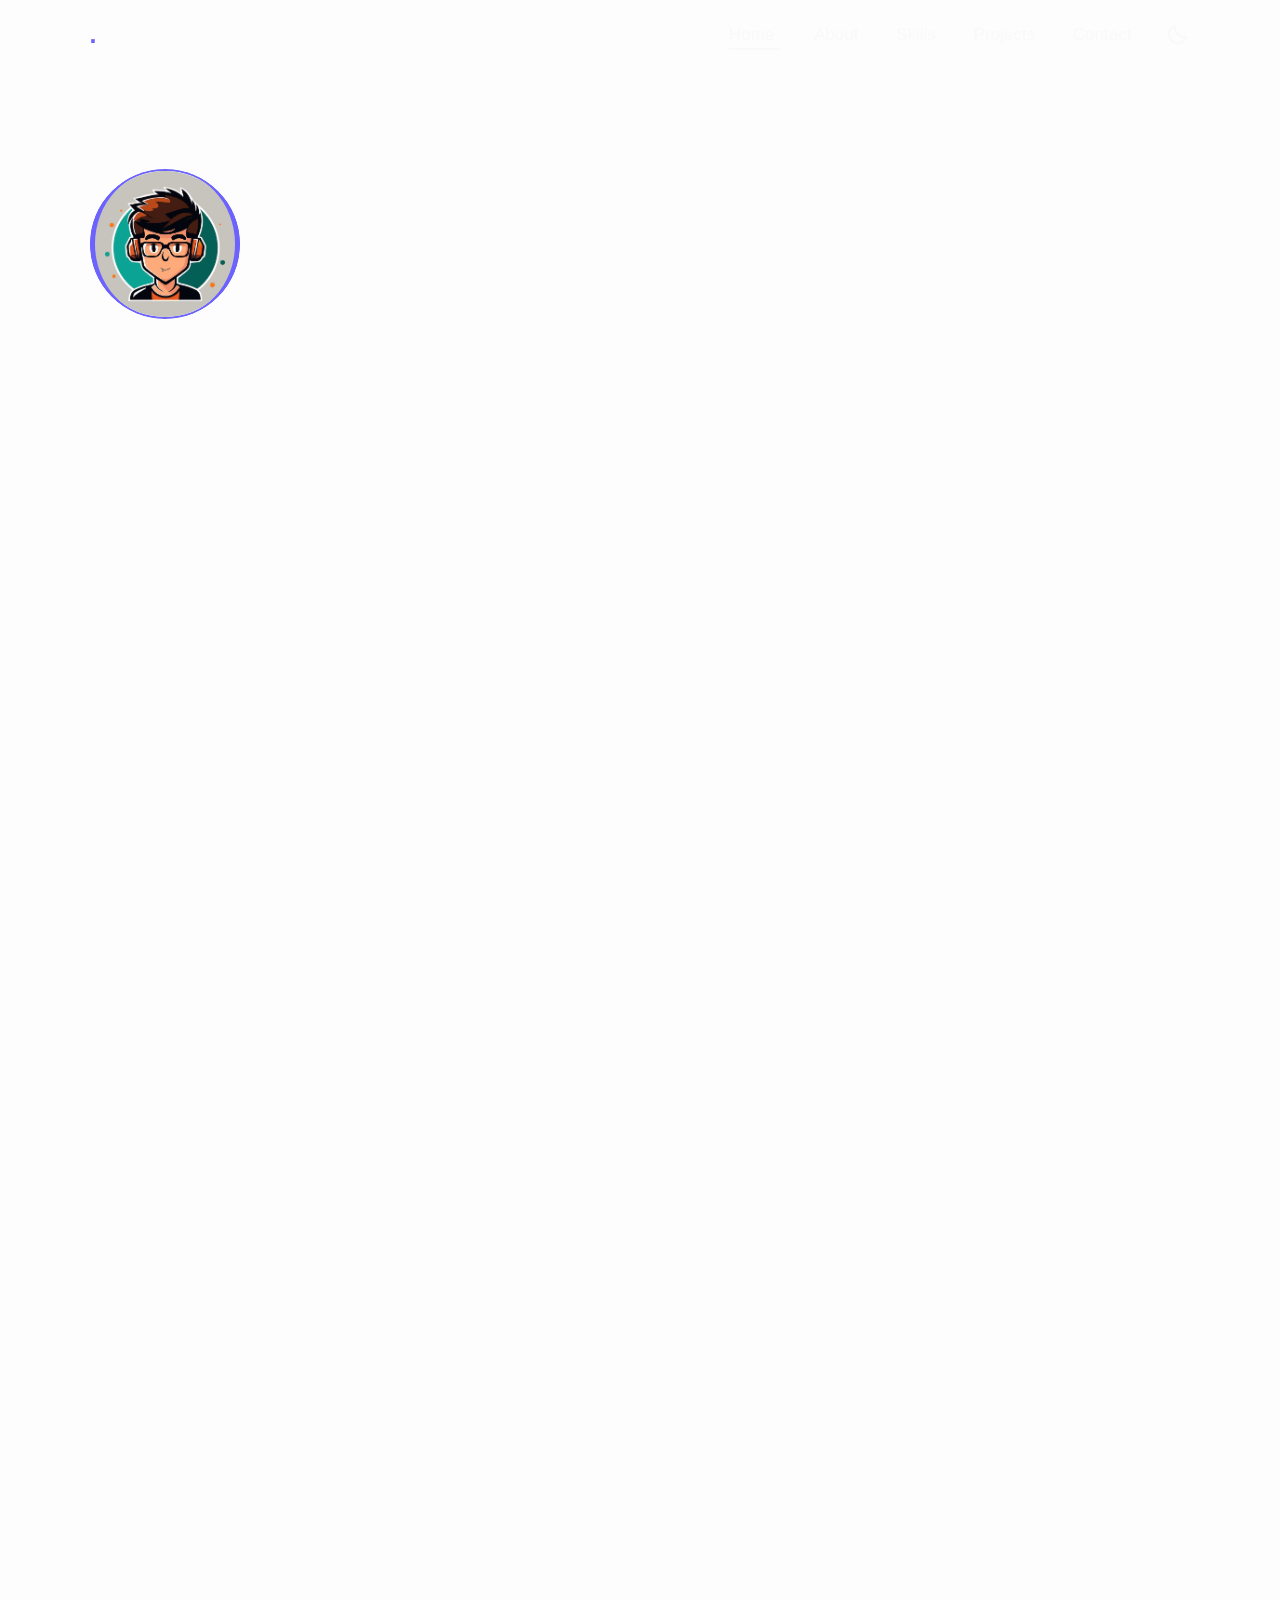
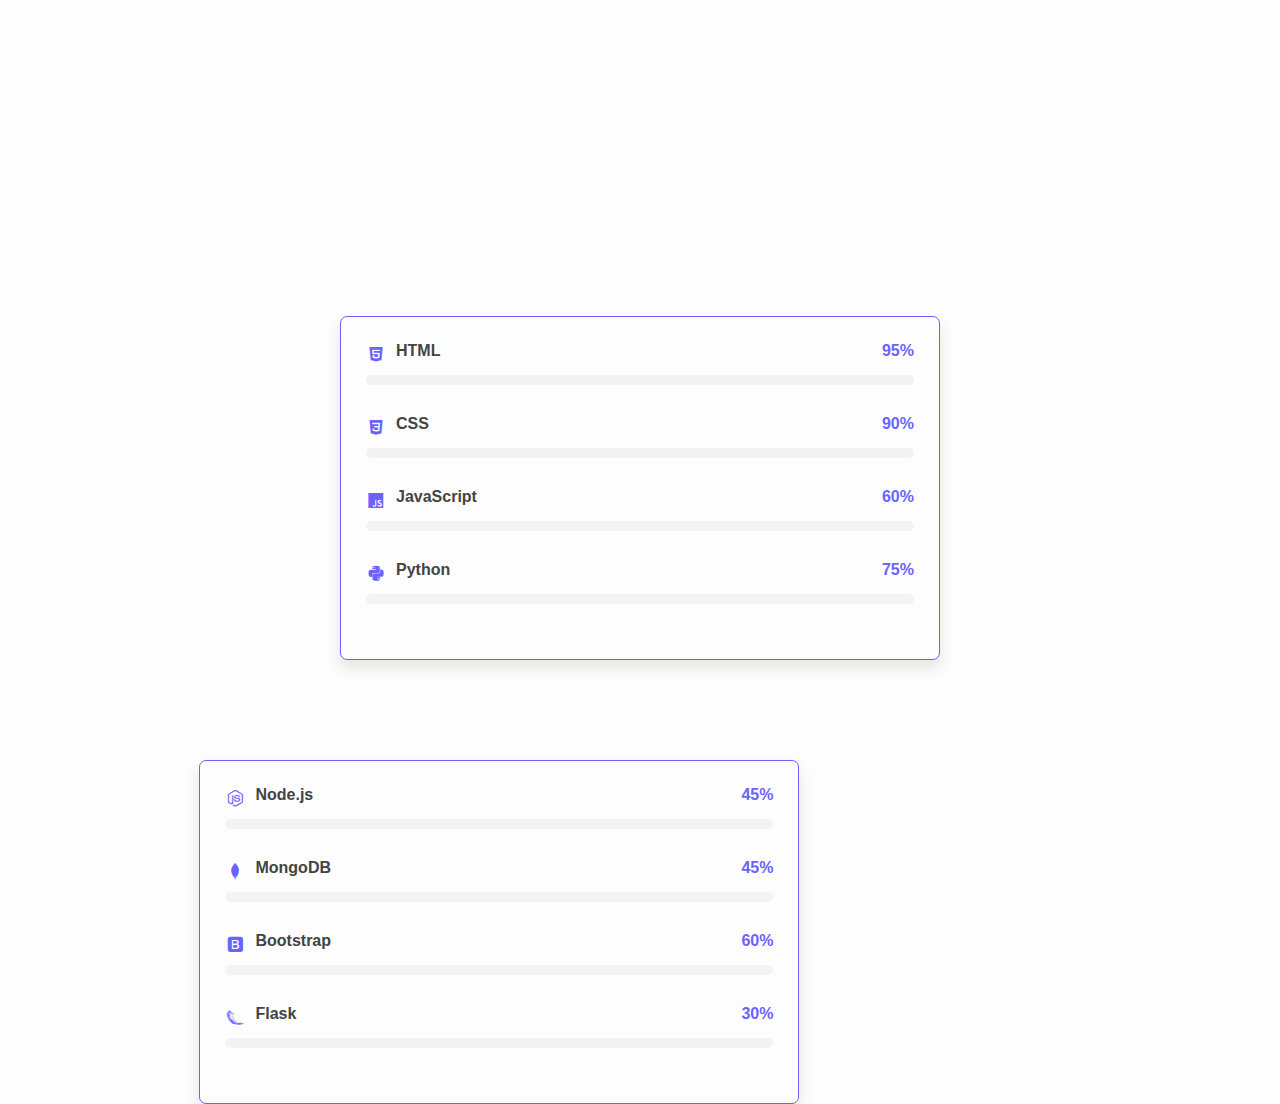
<file: index.html>
<html lang="en">
<head>
    <meta charset="UTF-8">
    <meta name="viewport" content="width=device-width, initial-scale=1.0">
    <title>My Portfolio</title>
    <link rel="stylesheet" href="style.css">
    <link href='https://unpkg.com/boxicons@2.1.4/css/boxicons.min.css' rel='stylesheet'>
</head>
<body>
    <header class="header">
        <a href="#" class="logo">.</a>

        <nav class="navbar">
            <a href="#home" style="--i:1" class="active">Home </a>
            <a href="#about" style="--i:2">About</a>
            <a href="#Skills" style="--i:3;">Skills</a>
            <a href="#Projects" style="--i:4;">Projects</a>
            <a href="#Contact" style="--i:5;">Contact</a>
        </nav>

        <div class="toggle" id="toggle">
            <i class='bx bx-moon toggle-icon'></i>
        </div>
    </header>

    <section class="home" id="Home">
        <div class="home-content">
            <div class="home-avatar">
                <div class="avatar-img">
                    <img src="student-avatar-illustration-user-profile-icon-youth-avatar_118339-4402.avif" alt="Avatar">
                    <span class="circle-spin"></span>
                </div>
            </div>
            <h3>Hi, I'm</h3>
            <h1>Omkar Shewale</h1>
            <p>
                A passionate learner and an aspiring web developer on an exciting journey! 🚀 With hands-on experience in coding, I’m diving headfirst into the world of web development, eager to craft innovative digital solutions that make a real impact. 💡 After completing my 12th grade, curiosity fueled my drive to explore the endless possibilities of coding and to create experiences that resonate. Ready to face challenges, push boundaries, and bring ideas to life! 🌟 💡
            </p>

            <div class="social-media">
                <a href="https://www.linkedin.com/in/omkar-shewale-885b06336" style="--i:7;" target="_blank">
                    <i class='bx bxl-linkedin'></i>
                </a>
                <a href="https://x.com/_Omkar_shewale_?t=5kKarQpf-_pfj2rtdSIeTQ&s=09" style="--i:8;" target="_blank">
                    <i class='bx bxl-twitter'></i>
                </a>
                <a href="https://github.com/omkar007-lab" style="--i:9;" target="_blank">
                    <i class='bx bxl-github'></i>
                </a>
                <a href="https://www.instagram.com/omkar___oo7/" style="--i:10;" target="_blank" aria-label="Instagram">
                    <i class='bx bxl-instagram'></i>
                </a>
            </div>
            <a href="#about" class="btn">Explore More</a>
        </div>

        <div class="profession-container">
            <div class="profession-box">
                <div class="profession" style="--i:0;">
                    <i class='bx bx-code-alt'></i>
                    <h3>Frontend Development</h3>
                </div>
                <div class="profession" style="--i:1;">
                    <i class='bx bx-code-alt'></i>
                    <h3>Backend Development</h3>
                </div>
                <div class="profession" style="--i:2;">
                    <i class='bx bxl-github'></i>
                    <h3>Version Control</h3>
                </div>
                <div class="profession" style="--i:3;">
                    <i class='bx bx-palette'></i>
                    <h3>Web Designing</h3>
                </div>

                <div class="circle"></div>
            </div>
            <div class="overlay"></div>
        </div>
    </section>

    <section class="about" id="about">
        <div class="about-img">
            <img src="student-avatar-illustration-user-profile-icon-youth-avatar_118339-4402.avif" alt="">
            <span class="circle-spin"></span>
        </div>
        <div class="about-content">
            <h2 class="heading">About <span>Me</span></h2>
            <h3>Hi There! 👋🏻 </h3>
            <p>
                I’m Omkar Shewale, a self-taught coder who’s fully immersed in the world of web development. With 1.5 years of hands-on experience, I’m driven by curiosity and a genuine passion to create meaningful solutions. 🚀 After completing my class 12th, I dove headfirst into coding, choosing to chart my own course with the wealth of online resources at my fingertips. 📚<br><br>
    
                🔍 <strong>What Drives Me?</strong><br>
                For me, coding is more than just writing lines of code; it’s about solving problems and constantly exploring new possibilities. Whether it’s brainstorming innovative features 💭, experimenting with cutting-edge technologies 🔧, or learning something new, I approach every challenge with enthusiasm and a thirst for knowledge.<br><br>
    
                🎯 <strong>My Vision:</strong><br>
                Every project I work on is an opportunity for growth, innovation, and making a real-world impact. I aim to create solutions that not only solve problems but also offer seamless, delightful experiences for users. I believe in crafting experiences that resonate deeply, making technology feel both functional and meaningful.<br><br>
    
                🚀 <strong>The Journey Ahead:</strong><br>
                Currently, I’m focused on deepening my understanding of JavaScript, building a stronger foundation in backend development, and exploring modern frameworks and libraries. The world of web development is vast, and every day brings something new and exciting to learn!<br><br>
    
                🌐 <strong>Beyond the Code:</strong><br>
                When I’m not coding, you’ll find me diving into the latest tech trends 📱, reading insightful blogs 📖, and engaging with the vibrant developer community. Learning, growing, and innovating—these are the pillars of my journey as I continue to shape my future in tech.
            </p>
            <a href="#Skills" class="btn">Explore More</a>
        </div>
    </section>
    

    <section class="skills" id="Skills">
        <h2 class="heading">My <span>Skills</span></h2>
        <div class="skills-row">
            <div class="skills-column">
                <div class="skills-box">
                    <div class="skills-content">
                        <div class="progress">
                            <div class="skill-label">
                                <i class='bx bxl-html5'></i>
                                <h3>HTML <span>95%</span></h3>
                            </div>
                            <div class="bar">
                                <span data-progress="95%" style="width: 0;"></span>
                            </div>
                        </div>
                        <div class="progress">
                            <div class="skill-label">
                                <i class='bx bxl-css3'></i>
                                <h3>CSS <span>90%</span></h3>
                            </div>
                            <div class="bar">
                                <span data-progress="90%" style="width: 0;"></span>
                            </div>
                        </div>
                        <div class="progress">
                            <div class="skill-label">
                                <i class='bx bxl-javascript'></i>
                                <h3>JavaScript <span>60%</span></h3>
                            </div>
                            <div class="bar">
                                <span data-progress="60%" style="width: 0;"></span>
                            </div>
                        </div>
                        <div class="progress">
                            <div class="skill-label">
                                <i class='bx bxl-python'></i>
                                <h3>Python <span>75%</span></h3>
                            </div>
                            <div class="bar">
                                <span data-progress="75%" style="width: 0;"></span>
                            </div>
                        </div>
                    </div>
                </div>
            </div>
            <div class="skills-column">
                <div class="skills-box">
                    <div class="skills-content">
                        <div class="progress">
                            <div class="skill-label">
                                <i class='bx bxl-nodejs'></i>
                                <h3>Node.js <span>45%</span></h3>
                            </div>
                            <div class="bar">
                                <span data-progress="45%" style="width: 0;"></span>
                            </div>
                        </div>
                        <div class="progress">
                            <div class="skill-label">
                                <i class='bx bxl-mongodb'></i>
                                <h3>MongoDB <span>45%</span></h3>
                            </div>
                            <div class="bar">
                                <span data-progress="45%" style="width: 0;"></span>
                            </div>
                        </div>
                        <div class="progress">
                            <div class="skill-label">
                                <i class='bx bxl-bootstrap'></i>
                                <h3>Bootstrap <span>60%</span></h3>
                            </div>
                            <div class="bar">
                                <span data-progress="60%" style="width: 0;"></span>
                            </div>
                        </div>
                        <div class="progress">
                            <div class="skill-label">
                                <i class='bx bxl-flask'></i>
                                <h3>Flask <span>30%</span></h3>
                            </div>
                            <div class="bar">
                                <span data-progress="30%" style="width: 0;"></span>
                            </div>
                        </div>
                    </div>
                </div>
            </div>
            <a href="#projects" class="btn">Explore My projects</a>
        </div>
    </section>
    
    
    
    <script src="script.js"></script>
</body>
</html>
</file>
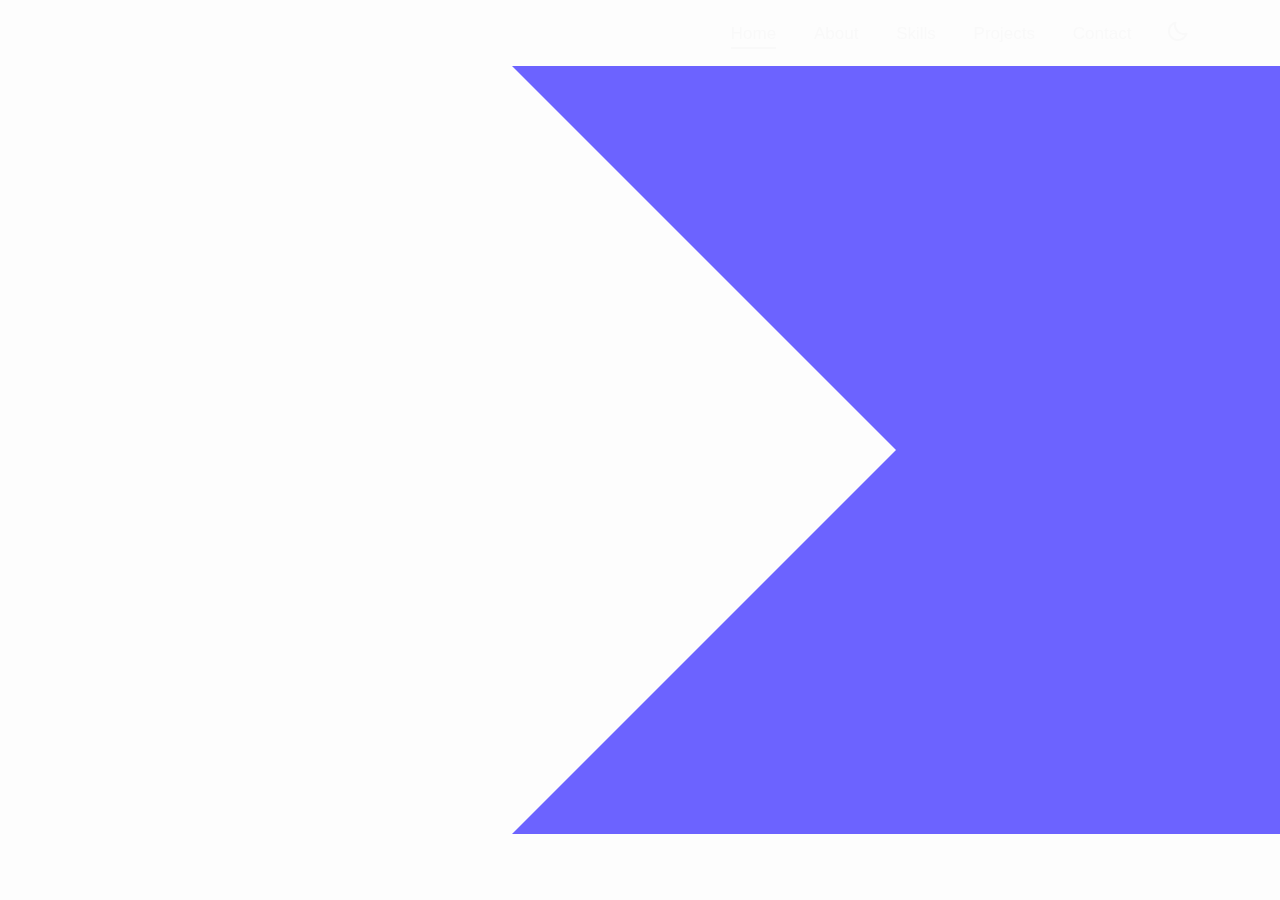
<file: src/index.html>
<!DOCTYPE html>
<html lang="en">
<head>
    <meta charset="UTF-8">
    <meta name="viewport" content="width=device-width, initial-scale=1.0">
    <title>Home</title>
    <link rel="stylesheet" href="home.css">
    <link href='https://unpkg.com/boxicons@2.1.4/css/boxicons.min.css' rel='stylesheet'>
</head>
<body>
    <header class="header">
        <!-- Navigation Links -->
        <nav class="navbar">
            <a href="#index.html" class="active">Home</a>
            <a href="about.html">About</a>
            <a href="#skills.html">Skills</a>
            <a href="#projects.html">Projects</a>
            <a href="#contact.html">Contact</a>
        </nav>
    
        <!-- Toggle Button -->
        <div class="toggle" id="toggle">
            <i class='bx bx-moon toggle-icon'></i>
        </div>
    </header>
    

    <section class="home" id="home">
        <div class="home-content">
            <div class="home-avatar">
                <div class="home-img">
                    <img src="student-avatar-illustration-user-profile-icon-youth-avatar_118339-4402.avif" alt="_Omkar_shewale">
                    <span class="circle-spin"></span>
                </div>
            </div>
            <h3>Hi, I'm</h3>
            <h1>Omkar Shewale</h1>
            <p>
                Passionate learner and aspiring web developer on an exciting journey! 🚀 Exploring the world of coding to create innovative digital solutions. 💡 Always ready to tackle challenges, push boundaries, and bring ideas to life! 🌟
            </p>

            <div class="social-media">
                <a href="https://www.linkedin.com/in/omkar-shewale-885b06336" style="--i:7;" target="_blank">
                    <i class='bx bxl-linkedin'></i>
                </a>
                <a href="https://x.com/_Omkar_shewale_?t=5kKarQpf-_pfj2rtdSIeTQ&s=09" style="--i:8;" target="_blank">
                    <i class='bx bxl-twitter'></i>
                </a>
                <a href="https://github.com/omkar007-lab" style="--i:9;" target="_blank">
                    <i class='bx bxl-github'></i>
                </a>
                <a href="mailto:omkarshewale27@gmail.com" style="--i:10;" target="_blank" aria-label="Email">
                    <i class='bx bx-envelope'></i>
                </a>
            </div>            
             <button type="button" class="btn" onclick="window.location.href='/src/about.html';">Explore About Me</button>
        </div>

        <div class="profession-container">
            <div class="profession-container">
                <div class="profession-box">
                </div>
                <div class="overlay"></div>
            </div>
                <div class="circle"></div>
            </div>
            <div class="overlay"></div>
        </div>
    </section>

    <script src="script.js"></script>
</body>
</html>
</file>
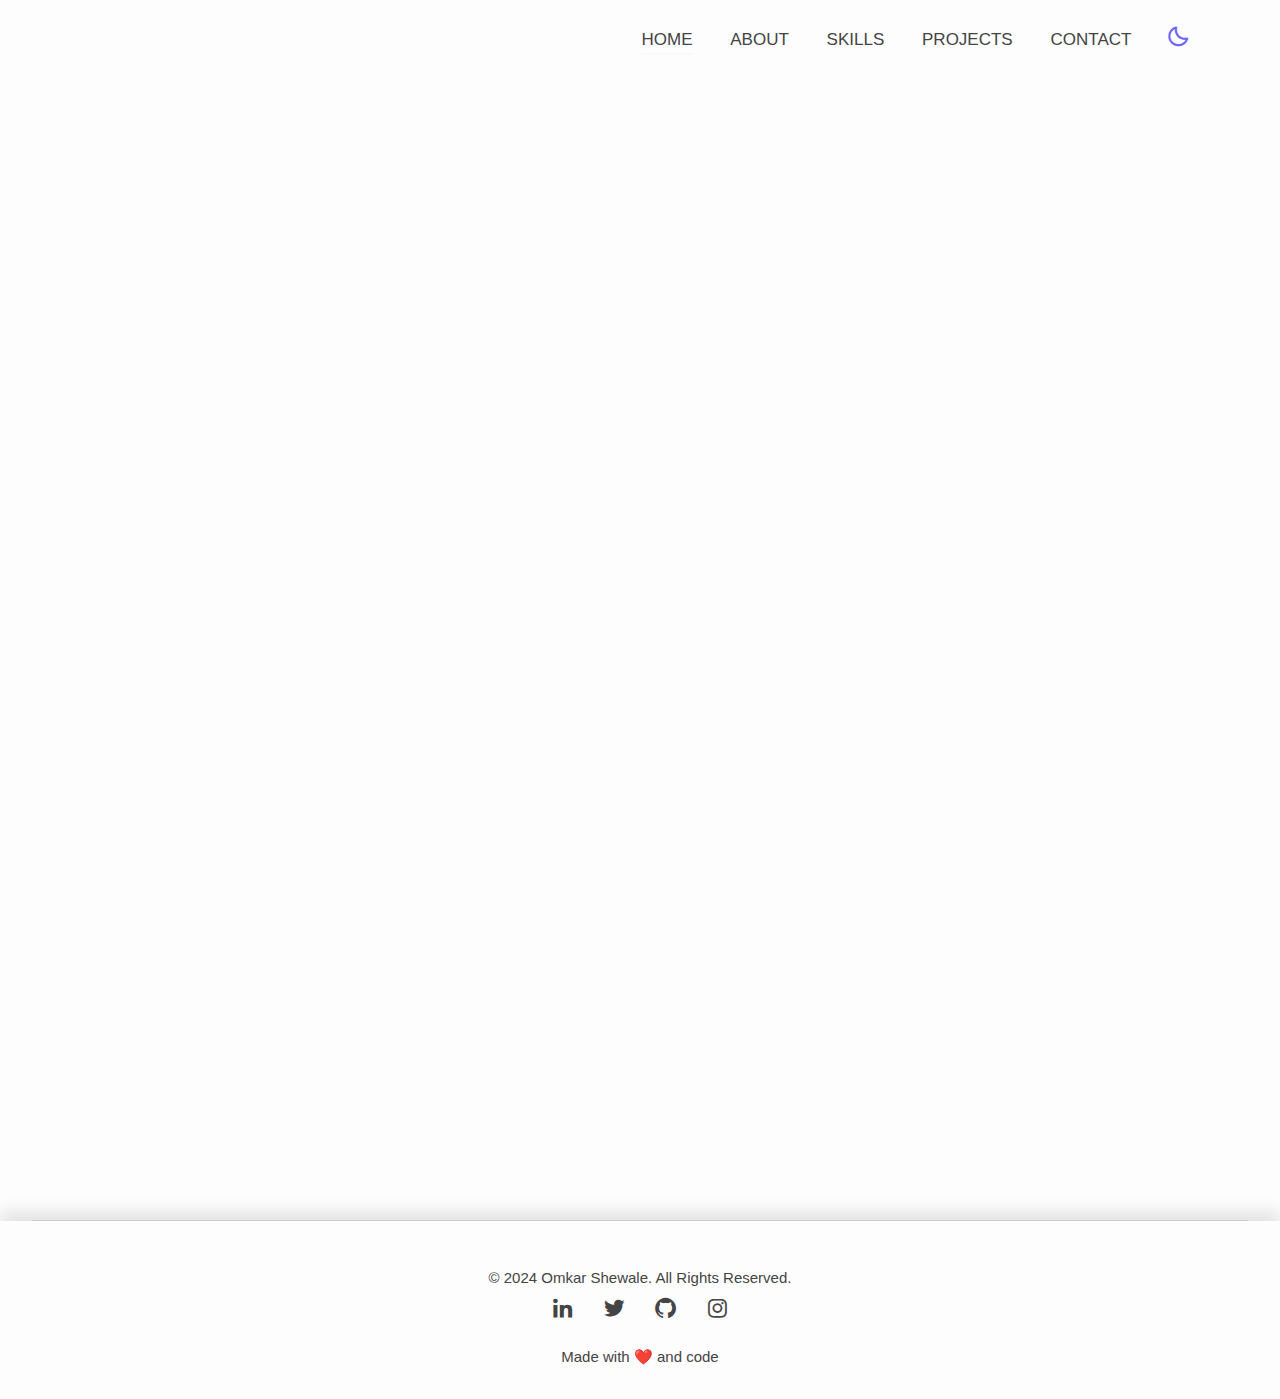
<file: src/about.html>
<!DOCTYPE html>
<html lang="en">
<head>
    <meta charset="UTF-8">
    <meta name="viewport" content="width=device-width, initial-scale=1.0">
    <title>About Me</title>
    <link rel="stylesheet" href="about.css">
    <link href='https://unpkg.com/boxicons@2.1.4/css/boxicons.min.css' rel='stylesheet'>
</head>
<body>

    <header class="header">
        <!-- Navigation Links -->
        <nav class="navbar">
            <a href="index.html" class="active">Home</a>  <!-- Corrected link -->
            <a href="about.html">About</a>
            <a href="skills.html">Skills</a>
            <a href="projects.html">Projects</a>
            <a href="contact.html">Contact</a>
        </nav>
        
    
        <!-- Toggle Button -->
        <div class="toggle" id="toggle">
            <i class='bx bx-moon toggle-icon'></i>
        </div>
    </header>

    <section class="about" id="about">
        <div class="about-img">
            <img src="student-avatar-illustration-user-profile-icon-youth-avatar_118339-4402.avif" alt="Omkar Shewale">
            <span class="circle-spin"></span>
        </div>
        <div class="divider-img">
            <hr class="divider">
        </div>
        <div class="about-content">
            <h2 class="heading">About <span>Me</span></h2>
            <h3>Hi There! 👋🏻</h3>
            <p>
                Hi there! 👋🏻 I’m Omkar Shewale, a self-taught web developer and passionate problem-solver who’s been immersed in the world of coding since Class 10. 🚀 What began as a curiosity in the middle of Class 11 has now become my mission to build impactful digital solutions that simplify the complex and elevate user experiences. Every line of code I write is a step toward mastering new technologies and crafting something meaningful. 🌱
                <br><br>

                🌍 <strong>The Path Ahead</strong><br>
                Currently, I’m diving into JavaScript, backend development, and modern frameworks to level up my skills. The web development world is vast and full of exciting possibilities, and I’m determined to explore every corner of it, constantly evolving and contributing along the way. 💻
                <br><br>

                <strong>A Little More About Me:</strong><br>
                As a Class 12 graduate and a dropout, I’m incredibly proud of my self-taught coding journey. I’ve never purchased courses to enhance my skills—instead, I’ve relied on the vast world of online resources, where exploration and self-discovery have fueled my learning. 🌐 It’s been a truly rewarding journey of growth and persistence.<br>
                🌟Self-taught and passionate: No formal courses, just a love for coding and problem-solving. <br>
                🌟Driven by Passion: 🔥<br>
                No classrooms or formal courses—just pure curiosity and a relentless desire to solve real-world problems through code. My journey is powered by passion and hands-on learning! 🙌<br>
                🌟Coding as a Craft: 🎨<br>
                I don't just code to build apps—I code to craft seamless experiences, solve problems, and push boundaries. Each project is a chance to redefine what’s possible with technology. 🎯<br>
                🌟Journey of Growth: 🌱<br>
                From self-taught beginnings to mastering complex technologies, my journey has been a continuous evolution. I'm always learning, always exploring, and always striving to be better. 🚀<br>
                🌟Sharing the Adventure: 🤝<br>
                Follow my journey as I dive deeper into the world of web development, learn new frameworks, and build projects that make a difference. I can’t wait to see where this journey takes me—and I’d love to have you along for the ride! 🛣️
                <br><br>
                I’m excited to share my journey, learn from others, and build amazing things along the way. Follow my progress as I continue to push forward, one line of code at a time. 🌟
            </p>
            <button type="button" class="btn" onclick="window.location.href='/src/skills.html';">Explore My Skills</button>
        </div>
    </section>

    <div class="divider-container">
        <hr class="divider">
    </div>
    

    <footer class="footer">
        <p>&copy; 2024 Omkar Shewale. All Rights Reserved.</p>
        <div class="footer-social">
            <a href="https://www.linkedin.com/in/omkar-shewale-885b06336" target="_blank" aria-label="LinkedIn">
                <i class='bx bxl-linkedin'></i>
            </a>
            <a href="https://x.com/_Omkar_shewale_?t=5kKarQpf-_pfj2rtdSIeTQ&s=09" target="_blank" aria-label="Twitter">
                <i class='bx bxl-twitter'></i>
            </a>
            <a href="https://github.com/omkar007-lab" target="_blank" aria-label="GitHub">
                <i class='bx bxl-github'></i>
            </a>
            <a href="https://www.instagram.com/omkar___oo7/" target="_blank" aria-label="Instagram">
                <i class='bx bxl-instagram'></i>
            </a>
        </div>
        <p>Made with ❤️ and code</p>
    </footer>

    <script src="script.js"></script>
</body>
</html>
</file>
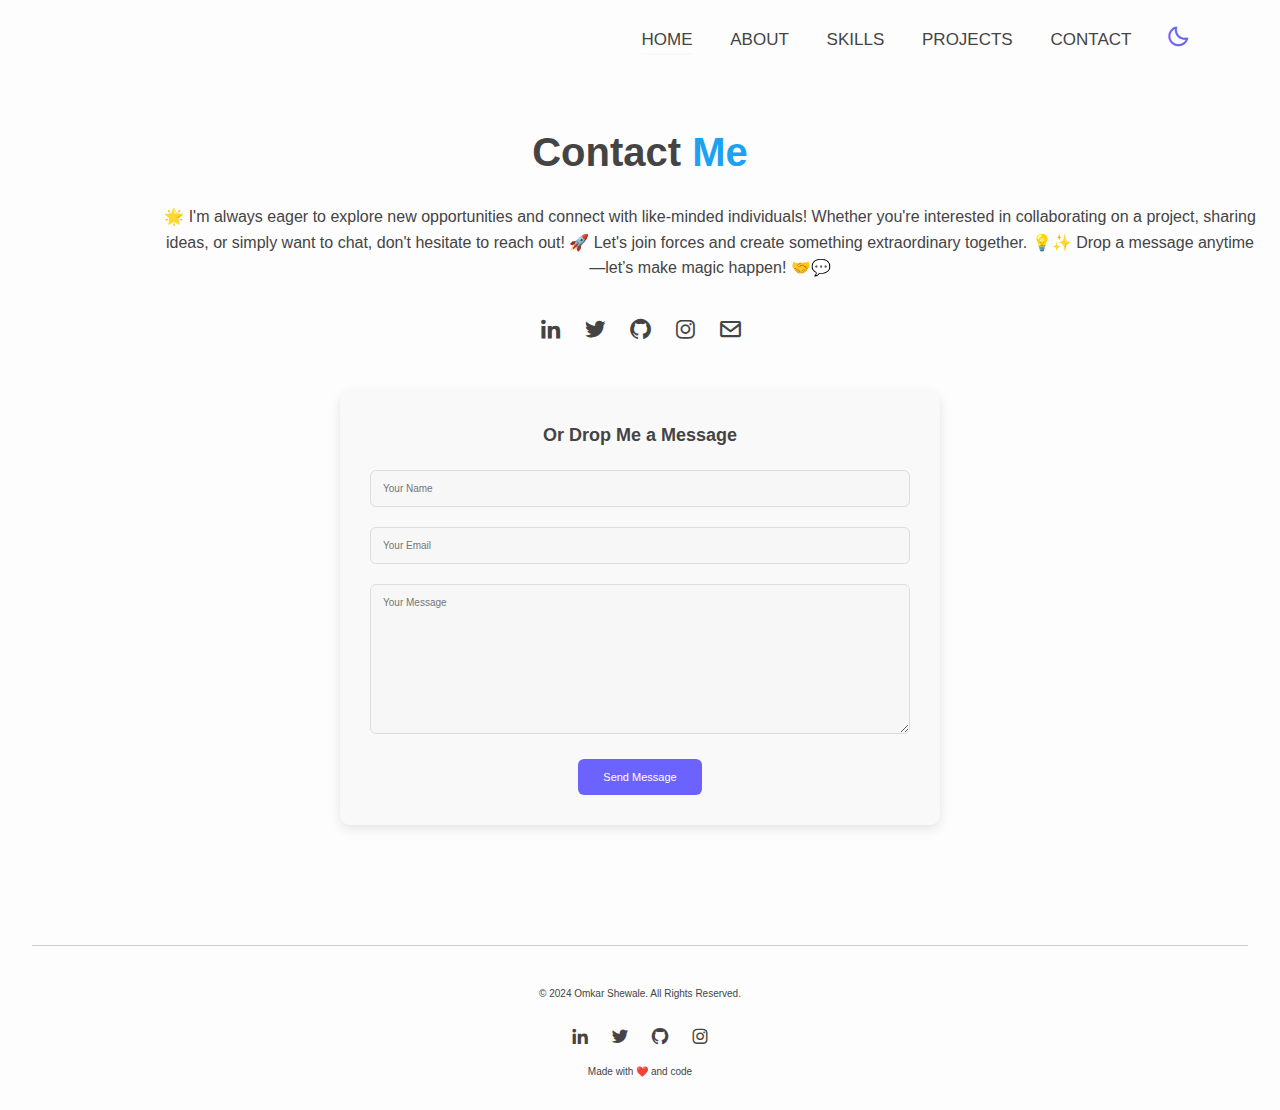
<file: src/contact.html>
<!DOCTYPE html>
<html lang="en">
<head>
    <meta charset="UTF-8">
    <meta name="viewport" content="width=device-width, initial-scale=1.0">
    <title>contact</title>
    <link rel="stylesheet" href="contact.css">
    <link href='https://unpkg.com/boxicons@2.1.4/css/boxicons.min.css' rel='stylesheet'>
</head>
<body>

    <header class="header">
        <!-- Navigation Links -->
        <nav class="navbar">
            <a href="index.html" class="active">Home</a>  <!-- Corrected link -->
            <a href="about.html">About</a>
            <a href="skills.html">Skills</a>
            <a href="projects.html">Projects</a>
            <a href="contact.html">Contact</a>
        </nav>
        
    
        <!-- Toggle Button -->
        <div class="toggle" id="toggle">
            <i class='bx bx-moon toggle-icon'></i>
        </div>
    </header>

    <!-- Contact Section -->
<section class="contact" id="contact">
    <h2>Contact <span>Me</span></h2>
    <p>
        🌟 I'm always eager to explore new opportunities and connect with like-minded individuals! Whether you're interested in collaborating on a project, sharing ideas, or simply want to chat, don't hesitate to reach out! 🚀 Let's join forces and create something extraordinary together. 💡✨ Drop a message anytime—let’s make magic happen! 🤝💬
    </p>

    <div class="contact-info">
        <div class="social-media">
            <a href="https://www.linkedin.com/in/omkar-shewale-885b06336" class="social-icon linkedin" target="_blank" aria-label="LinkedIn">
                <i class='bx bxl-linkedin'></i>
            </a>
            <a href="https://x.com/_Omkar_shewale_?t=5kKarQpf-_pfj2rtdSIeTQ&s=09" class="social-icon twitter" target="_blank" aria-label="Twitter">
                <i class='bx bxl-twitter'></i>
            </a>
            <a href="https://github.com/omkar007-lab" class="social-icon github" target="_blank" aria-label="GitHub">
                <i class='bx bxl-github'></i>
            </a>
            <a href="https://www.instagram.com/omkar___oo7/" class="social-icon instagram" target="_blank" aria-label="Instagram">
                <i class='bx bxl-instagram'></i>
            </a>
            <a href="mailto:omkarshewale27@gmail.com" class="social-icon email" target="_blank" aria-label="Email">
                <i class='bx bx-envelope'></i>
            </a>
        </div>
    </div>

    <div class="contact-form">
        <h3>Or Drop Me a Message</h3>
        <form action="https://formsubmit.co/omkarshewale27@gmail.com" method="POST">
            <input type="text" name="name" placeholder="Your Name" required>
            <input type="email" name="email" placeholder="Your Email" required>
            <textarea name="message" placeholder="Your Message" required></textarea>
            <button type="submit" class="submit-btn">Send Message</button>
        </form>
    </div>
</section>

<hr class="footer-separator">

<!-- Footer Section -->
<footer class="footer">
    <p>&copy; 2024 Omkar Shewale. All Rights Reserved.</p>
    <div class="footer-social">
        <a href="https://www.linkedin.com/in/omkar-shewale-885b06336" target="_blank" aria-label="LinkedIn">
            <i class='bx bxl-linkedin'></i>
        </a>
        <a href="https://x.com/_Omkar_shewale_?t=5kKarQpf-_pfj2rtdSIeTQ&s=09" target="_blank" aria-label="Twitter">
            <i class='bx bxl-twitter'></i>
        </a>
        <a href="https://github.com/omkar007-lab" target="_blank" aria-label="GitHub">
            <i class='bx bxl-github'></i>
        </a>
        <a href="https://www.instagram.com/omkar___oo7/" target="_blank" aria-label="Instagram">
            <i class='bx bxl-instagram'></i>
        </a>
    </div>
    <p>Made with ❤️ and code</p>
</footer>
<script src="script.js"></script>
</body>
</html>
</file>
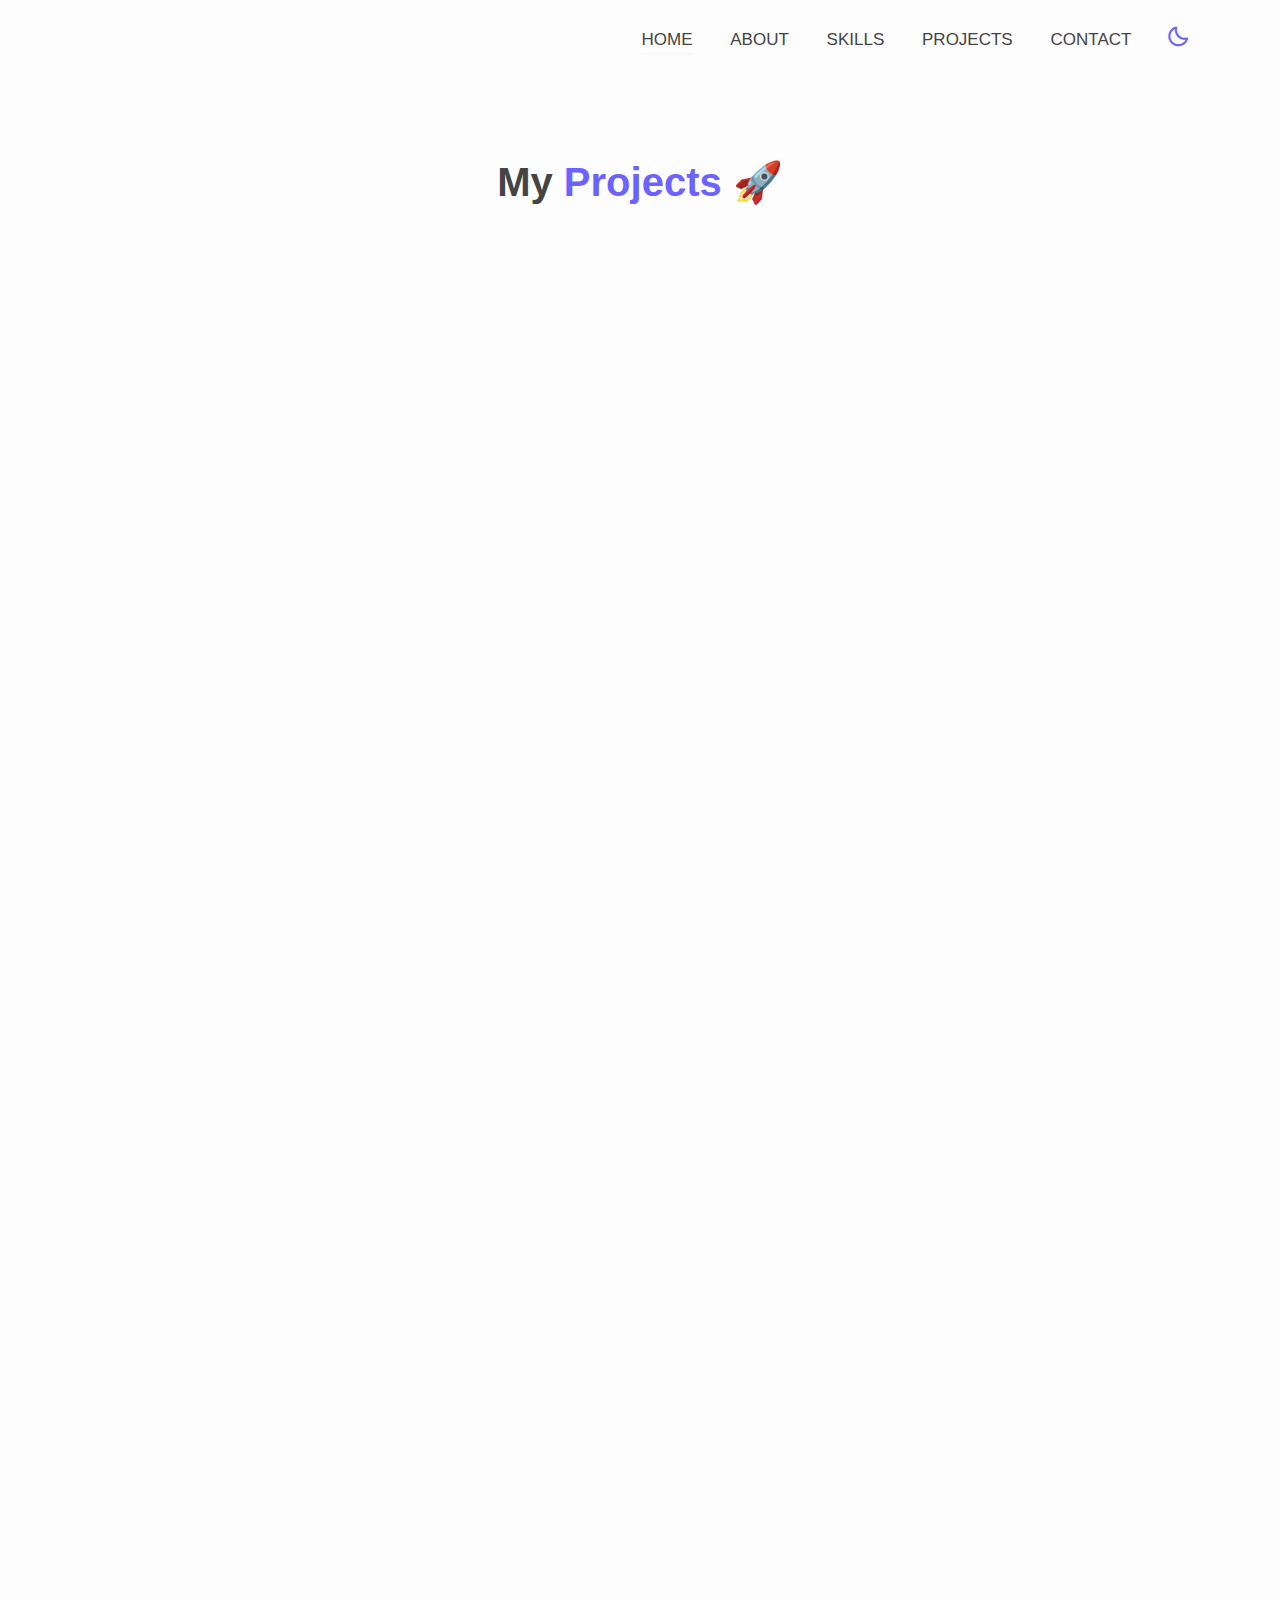
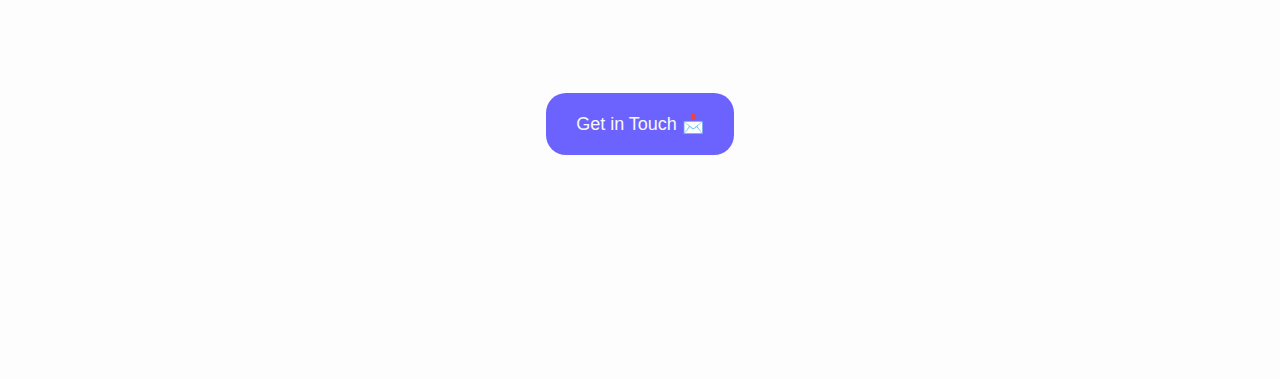
<file: src/projects.html>
<!DOCTYPE html>
<html lang="en">
<head>
    <meta charset="UTF-8">
    <meta name="viewport" content="width=device-width, initial-scale=1.0">
    <title>Document</title>
    <link rel="stylesheet" href="project.css">
    <link href='https://unpkg.com/boxicons@2.1.4/css/boxicons.min.css' rel='stylesheet'>
</head>
<body>

    <header class="header">
        <!-- Navigation Links -->
        <nav class="navbar">
            <a href="index.html" class="active">Home</a>  <!-- Corrected link -->
            <a href="about.html">About</a>
            <a href="skills.html">Skills</a>
            <a href="projects.html">Projects</a>
            <a href="contact.html">Contact</a>
        </nav>
        
    
        <!-- Toggle Button -->
        <div class="toggle" id="toggle">
            <i class='bx bx-moon toggle-icon'></i>
        </div>
    </header>

    <section id="projects" class="projects-section">
        <h2>My <span>Projects 🚀</span></h2>
        <p> 
            In the past 1.5 years, I've worked on a ton of projects—some big, some small—but these are the ones that I'm most proud of. Each one reflects my passion for coding and my drive to create meaningful solutions. 💻💡 Many of these projects are open-source, so if anything catches your eye, feel free to dive into the code and contribute if you have ideas on how to make them even better. 💬
        </p>
        <div class="projects-container">
            <!-- Project 1 -->
            <div class="project">
                <img src="PHOTO-2024-12-08-01-12-10.jpg" alt="Project 6 Image" class="project-image">
                <div class="project-details">
                    <h3>Portfolio Website</h3>
                    <p>
                        A personal portfolio website to showcase my projects, skills, and experience, offering a glimpse into my journey as a developer. 🌐👨‍💻
                    </p>
                    <div class="project-resources">
                        <ul>
                            <li>Frontend: HTML, CSS, JavaScript</li>
                            <li>Deployment: varcel</li>
                        </ul>
                    </div>
                    <div class="project-links">
                        <a href="https://omkar-shewale.vercel.app/" target="_blank" class="project-link">View Project 🔗</a>
                        <a href="https://github.com/omkar007-lab/portfolio.git" target="_blank" class="project-link">Source Code 🔗</a>
                    </div>
                </div>
            </div>
            <!-- Project 2 -->
            <div class="project">
                <img src="PHOTO-2024-12-05-23-25-37.jpg" alt="Project 1 Image" class="project-image">
                <div class="project-details">
                    <h3>Expense Tracker</h3>
                    <p>
                        An intuitive Expense Tracker app, empowering users to manage their finances effectively by tracking income, expenses, and budgets with ease. 💰📊
                    </p>
                    <div class="project-resources">
                        <ul>
                            <li>Frontend: React</li>
                            <li>Backend: Node.js, Express.js</li>
                            <li>Database: MongoDB</li>
                            <li>Deployment: Vercel</li>
                        </ul>
                    </div>
                    <div class="project-links">
                        <a href="https://money-tracker-blond.vercel.app/" target="_blank" class="project-link">View Project 🔗</a>
                        <a href="https://github.com/omkar007-lab/Money-Tracker.git" target="_blank" class="project-link">Source Code 🔗</a>
                    </div>
                </div>
            </div>
            
    
            <!-- Project 3 -->
            <div class="project">
                <img src="PHOTO-2024-12-07-00-24-30.jpg" alt="Project 6 Image" class="project-image">
                <div class="project-details">
                    <h3>Portfolio Website</h3>
                    <p>
                        A simple and efficient QR Code generator to turn any URL or UPI ID into a scannable code, perfect for easy sharing and quick access. 🔗📱
                    </p>
                    <div class="project-resources">
                        <ul>
                            <li>Script: React</li>
                            <li>Deployment: varcel</li>
                        </ul>
                    </div>
                    <div class="project-links">
                        <a href="https://qr-code-generator-sigma-seven.vercel.app/" target="_blank" class="project-link">View Project 🔗</a>
                        <a href="https://github.com/omkar007-lab/QR-Code-Generator.git" target="_blank" class="project-link">Source Code 🔗</a>
                    </div>
                </div>
            </div>
            
            
            <!-- Project 4 -->
            <div class="project">
                <img src="PHOTO-2024-12-07-00-02-21.jpg" alt="Project 4 Image" class="project-image">
                <div class="project-details">
                    <h3>Shooter-Game</h3>
                    <p>
                        🎯 Step into the action with this fun and simple shooter game! 🕹️ Test your aim and reflexes as you take on waves of targets. 🚀 Perfect for quick bursts of excitement or chill gameplay sessions. 🔫 Easy to pick up, but hard to put down—get ready for nonstop fun!💥
                    </p>
                    <div class="project-resources">
                        <ul>
                            <li>Script: Python</li>
                        </ul>
                    </div>
                    <div class="project-links">
                        <a href="https://github.com/omkar007-lab/shooter-Game.git" target="_blank" class="project-link">Source Code 🔗</a>
                    </div>
                </div>
            </div>
    
            <!-- Project 5 -->
            <div class="project">
                <img src="PHOTO-2024-12-05-22-51-02.jpg" alt="Project 2 Image" class="project-image">
                <div class="project-details">
                    <h3>AI Assistant</h3>
                    <p>
                        A powerful, human-like AI assistant that understands and responds to user commands with a conversational tone, providing helpful responses, performing tasks, and offering personalized interactions for a seamless experience. 🤖💬
                    </p>
                    <div class="project-resources">
                        <ul>
                            <li>Script: Python</li>
                            <li>API: OpenAI</li>
                            <li>Deployment: GitHub Pages</li>
                        </ul>
                    </div>
                    <div class="project-links">
                        <a href="https://github.com/omkar007-lab/AI-Assistant.git" target="_blank" class="project-link">Source Code 🔗</a>
                    </div>
                </div>
            </div>
            <!-- Project 6 -->
            <div class="project">
                <img src="PHOTO-2024-12-08-12-39-03.jpg" alt="Project 5 Image" class="project-image">
                <div class="project-details">
                    <h3>Castel-Defender-Game</h3>
                    <p>
                        🏰 Defend your castle from relentless waves of enemies in this thrilling defender game! ⚔️ Strategize your moves, upgrade your defenses, and protect your kingdom. 🎮 Easy to play, challenging to master—can you keep the invaders at bay? 🌟 Gear up for an epic battle!
                    </p>
                    <div class="project-resources">
                        <ul>
                            <li>Script: Python</li>
                        </ul>
                    </div>
                    <div class="project-links">
                        <a href="https://github.com/omkar007-lab/Castle-Defender-game.git" target="_blank" class="project-link">Source Code 🔗</a>
                    </div>
                </div>
            </div>
            
            <button type="button" class="btn" onclick="window.location.href='/src/contact.html';">Get in Touch 📩</button>
        </div>
    </section>

    <div class="divider-container">
        <hr class="divider">
    </div>

     <!-- Footer Section -->
     <footer class="footer">
        <p>&copy; 2024 Omkar Shewale. All Rights Reserved.</p>
        <div class="footer-social">
            <a href="https://www.linkedin.com/in/omkar-shewale-885b06336" target="_blank" aria-label="LinkedIn">
                <i class='bx bxl-linkedin'></i>
            </a>
            <a href="https://x.com/_Omkar_shewale_?t=5kKarQpf-_pfj2rtdSIeTQ&s=09" target="_blank" aria-label="Twitter">
                <i class='bx bxl-twitter'></i>
            </a>
            <a href="https://github.com/omkar007-lab" target="_blank" aria-label="GitHub">
                <i class='bx bxl-github'></i>
            </a>
            <a href="https://www.instagram.com/omkar___oo7/" target="_blank" aria-label="Instagram">
                <i class='bx bxl-instagram'></i>
            </a>
        </div>
        <p>Made with ❤️ and code</p>
    </footer>
    <script src="script.js"></script>
</body>
</html>
</file>
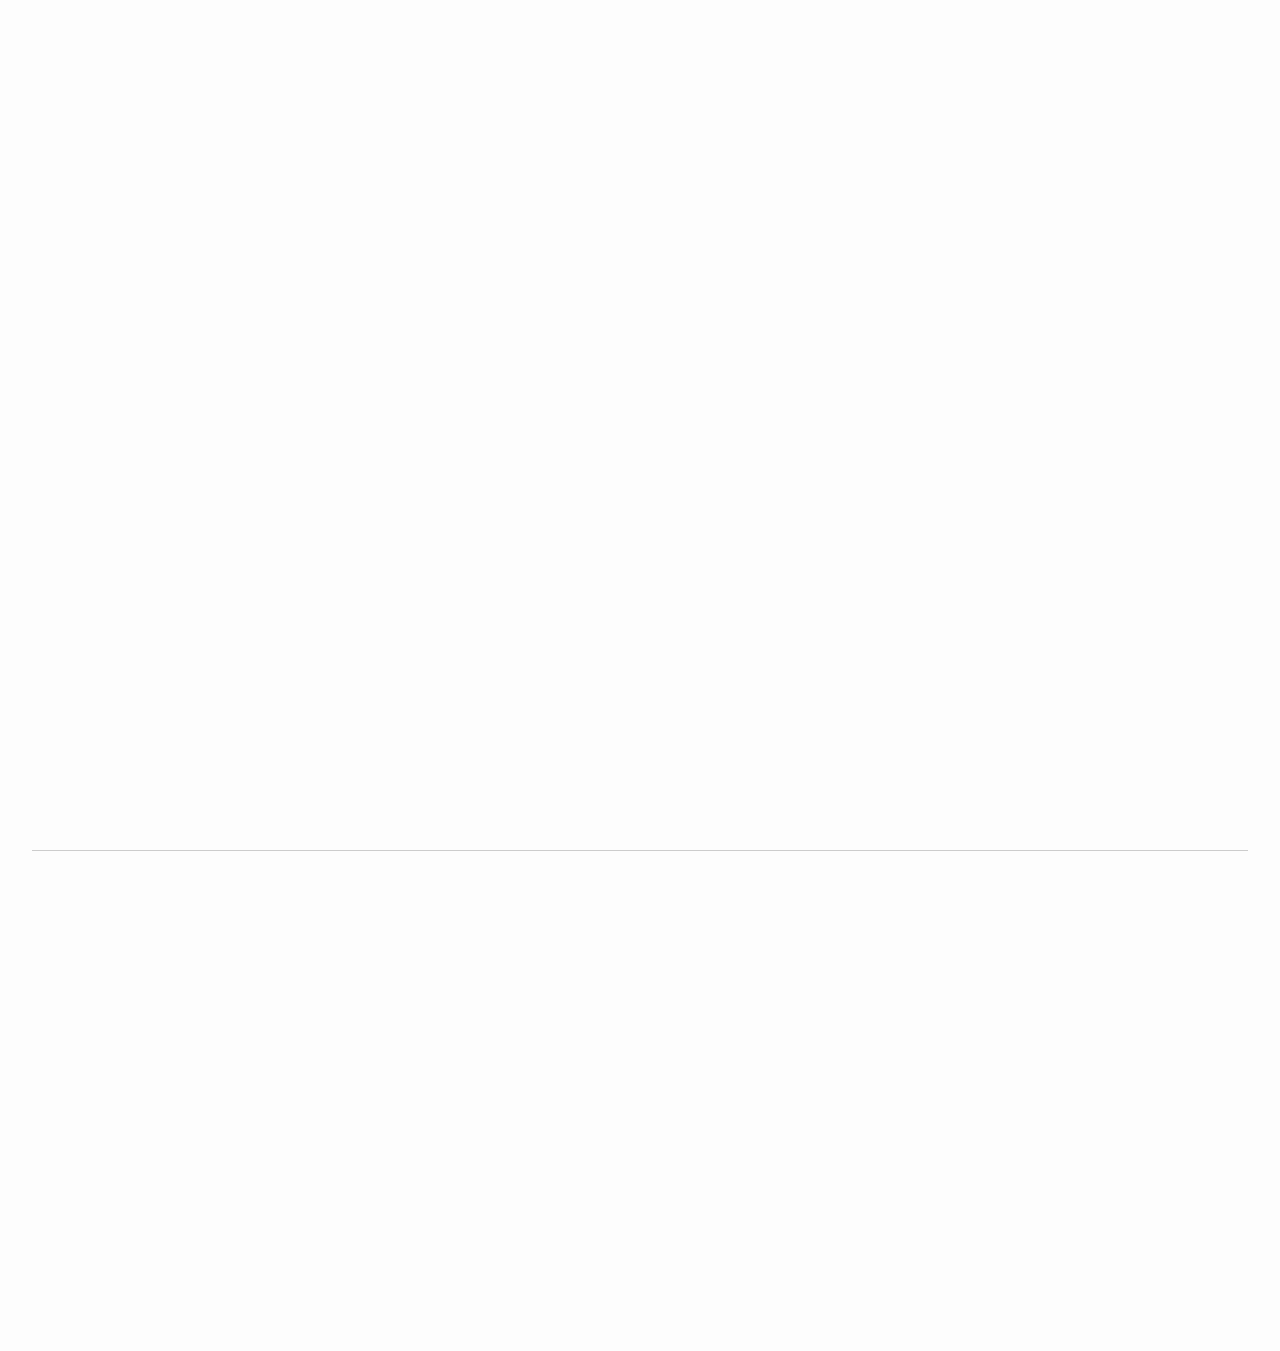
<file: src/skills.html>
<!DOCTYPE html>
<html lang="en">
<head>
    <meta charset="UTF-8">
    <meta name="viewport" content="width=device-width, initial-scale=1.0">
    <title>Skills</title>
    <link rel="stylesheet" href="skills.css">
    <link href='https://unpkg.com/boxicons@2.1.4/css/boxicons.min.css' rel='stylesheet'>
</head>
<body>
    <header class="header">
        <!-- Navigation Links -->
        <nav class="navbar">
            <a href="index.html" class="active">Home</a>  <!-- Corrected link -->
            <a href="about.html">About</a>
            <a href="skills.html">Skills</a>
            <a href="projects.html">Projects</a>
            <a href="contact.html">Contact</a>
        </nav>
        
    
        <!-- Toggle Button -->
        <div class="toggle" id="toggle">
            <i class='bx bx-moon toggle-icon'></i>
        </div>
    </header>

    <section class="skills" id="Skills">
        <h2 class="heading">My <span>Skills</span></h2>
        <div class="skills-row">
            <div class="skills-column">
                <div class="skills-box">
                    <div class="skills-content">
                        <div class="progress">
                            <div class="skill-label">
                                <i class='bx bxl-html5'></i>
                                <h3>HTML <span>95%</span></h3>
                            </div>
                            <div class="bar">
                                <span data-progress="95%" style="width: 95%;"></span>
                            </div>
                        </div>
                        <div class="progress">
                            <div class="skill-label">
                                <i class='bx bxl-css3'></i>
                                <h3>CSS <span>90%</span></h3>
                            </div>
                            <div class="bar">
                                <span data-progress="90%" style="width: 90%;"></span>
                            </div>
                        </div>
                        <div class="progress">
                            <div class="skill-label">
                                <i class='bx bxl-javascript'></i>
                                <h3>JavaScript <span>50%</span></h3>
                            </div>
                            <div class="bar">
                                <span data-progress="50%" style="width: 50%;"></span>
                            </div>
                        </div>
                        <div class="progress">
                            <div class="skill-label">
                                <i class='bx bxl-react'></i>
                                <h3>React <span>35%</span></h3>
                            </div>
                            <div class="bar">
                                <span data-progress="35%" style="width: 35%;"></span>
                            </div>
                        </div>
                        <div class="progress">
                            <div class="skill-label">
                                <i class='bx bxl-tailwind-css'></i>
                                <h3>Taiwaind<span>45%</span></h3>
                            </div>
                            <div class="bar">
                                <span data-progress="45%" style="width: 45%;"></span>
                            </div>
                        </div>
                    </div>
                </div>
            </div>
            <div class="skills-column">
                <div class="skills-box">
                    <div class="skills-content">
                        <div class="progress">
                            <div class="skill-label">
                                <i class='bx bxl-nodejs'></i>
                                <h3>Node.js <span>45%</span></h3>
                            </div>
                            <div class="bar">
                                <span data-progress="45%" style="width: 45%;"></span>
                            </div>
                        </div>
                        <div class="progress">
                            <div class="skill-label">
                                <i class='bx bxl-mongodb'></i>
                                <h3>MongoDB <span>45%</span></h3>
                            </div>
                            <div class="bar">
                                <span data-progress="45%" style="width: 45%;"></span>
                            </div>
                        </div>
                        <div class="progress">
                            <div class="skill-label">
                                <i class='bx bx-code-alt'></i>
                                <h3>Express <span>45%</span></h3>
                            </div>
                            <div class="bar">
                                <span data-progress="45%" style="width: 45%;"></span>
                            </div>
                        </div>
                        <div class="progress">
                            <div class="skill-label">
                                <i class='bx bxl-git'></i>
                                <h3>Git <span>70%</span></h3>
                            </div>
                            <div class="bar">
                                <span data-progress="70%" style="width: 70%;"></span>
                            </div>
                        </div>
                        <div class="progress">
                            <div class="skill-label">
                                <i class='bx bxl-python' ></i>
                                <h3>Python<span>75%%</span></h3>
                            </div>
                            <div class="bar">
                                <span data-progress="75%" style="width: 75%;"></span>
                            </div>
                        </div>
                    </div>
                </div>
            </div>
        </div>
        <div class="btn-container">
            <button type="button" class="btn" onclick="window.location.href='/src/projects.html';">Explore My Projects</button>
        </div>        
    </section>

    <div class="divider-container">
        <hr class="divider">
    </div>
    

         <!-- Footer Section -->
    <footer class="footer">
        <p>&copy; 2024 Omkar Shewale. All Rights Reserved.</p>
        <div class="footer-social">
            <a href="https://www.linkedin.com/in/omkar-shewale-885b06336" target="_blank" aria-label="LinkedIn">
                <i class='bx bxl-linkedin'></i>
            </a>
            <a href="https://x.com/_Omkar_shewale_?t=5kKarQpf-_pfj2rtdSIeTQ&s=09" target="_blank" aria-label="Twitter">
                <i class='bx bxl-twitter'></i>
            </a>
            <a href="https://github.com/omkar007-lab" target="_blank" aria-label="GitHub">
                <i class='bx bxl-github'></i>
            </a>
            <a href="https://www.instagram.com/omkar___oo7/" target="_blank" aria-label="Instagram">
                <i class='bx bxl-instagram'></i>
            </a>
        </div>
        <p>Made with ❤️ and code</p>
    </footer>
    <script src="script.js"></script>
</body>
</html>
</file>
<file: style.css>
* {
    margin: 0;
    padding: 0;
    box-sizing: border-box;
    text-decoration: none;
    border: none;
    outline: none;
    scroll-behavior: smooth;
    font-family: 'Poppins', sans-serif;

}

:root {
    --bg-color: #fdfdfd; /* Pure white for a clean background */
    --text-color: #444444; /* Neutral gray for readable text */
    --main-color: #6c63ff; /* Soft, calm purple for accents */
    --white-color: #f9f9f9; /* Light off-white for contrast */
    --shadow-color: rgba(0, 0, 0, 0.1); /* Very subtle shadow for depth */
}

:root.dark-mode {
    --bg-color: #1a1a1a; /* Dark gray for a soft dark mode */
    --text-color: #dddddd; /* Light gray for readability */
    --main-color: #8574f2; /* Slightly muted purple for dark mode */
    --white-color: #242424; /* Dark off-black for contrast */
    --shadow-color: rgba(255, 255, 255, 0.1); /* Subtle light shadow */
}

span{
    color: #00abf0;
}

html {
    font-size: 62.5%;
    overflow-X: hidden;
    overflow-y: auto;
    scroll-behavior: smooth;
}

body {
    background: var(--bg-color);
    color: var(--text-color);
}

.dark-mode {
    --primary-color: #0b061f;
    --secondary-color: #fff;
}

.header {
    position: fixed;
    top: 0;
    left: 0;
    width: 100%;
    padding: 20px 7%;
    display: flex;
    justify-content: space-between;
    align-items: center;
    z-index: 100;
    transition: .5s;
}

.header .sticky {
    background: var(--bg-color);
    box-shadow: 0 4px 10px rgba(0, 0, 0, 0.2);
}

.logo {
    font-size: 2.5rem;
    color: var(--main-color);
    text-decoration: none;
    font-weight: 600;
    cursor: default;
    margin-right: auto;
}

.navbar a {
  position: relative;
  font-size: 1.7rem;
  color: var(--white-color);
  font-weight: 500;
  margin-right: 3.5rem;
}



.header.sticky .navbar a {
    color: var(--text-color);
}

.header .sticky .navbar a  {
    color: var(--text-color);
}

.header.sticky .navbar a.active {
    color: var(--main-color);
}

.navbar a.active::before {
    content: '';
    position: absolute;
    width: 100%;
    left: 0;
    height: .2rem;
    background-color: var(--white-color);
    bottom: -6px;
}

.header .sticky .navbar a::before {
    background: var(--main-color);
    opacity: .7;
}

.toggle{
    font-size: 2.4rem;
    color: var(--white-color);
    cursor: pointer;
}


.dark-mode .toggle i {
    color: var(--icon-dark); 
}

.home {
    width: 100%;
    height: 100vh;
    display: flex;
    align-items: center;
    padding: 60px 7% 0;
    position: relative;
}

.home-avatar {
    position: relative;
    margin-bottom: 5rem;
    z-index: 1; 
}

/* Avatar Image Container */
.home-avatar .avatar-img {
    position: relative;
    width: 15rem; /* Set the size of the avatar */
    height: 15rem;
    overflow: hidden; /* Ensures the spinning circle doesn't overflow */
    border-radius: 50%; /* Makes the avatar circular */
}

/* Avatar Image Styling */
.home-avatar .avatar-img img {
    width: 100%;
    height: 100%;
    object-fit: cover; /* Ensures the image covers the area without distortion */
    border-radius: 50%;
    border: 0.2rem solid var(--main-color); /* Border around the avatar */
}

/* Spinning Circle Styling */
.home-avatar .avatar-img .circle-spin {
    position: absolute;
    top: 0;
    left: 0;
    width: 100%;
    height: 100%;
    border-radius: 50%;
    border-top: 0.5rem solid var(--primary-color);
    border-right: 0.5rem solid var(--main-color);
    border-bottom: 0.5rem solid var(--primary-color);
    border-left: 0.5rem solid var(--main-color);
    animation: spin 3s linear infinite; 
    z-index: 2; 
}

.home .home-content {
    max-width: 440px;
    display: flex;
    flex-direction: column;
    align-items: flex-start; 
}

.home-content h3 {
    font-size: 32px;
    line-height: .3;
    margin-bottom: 15px;
    opacity: 0;
    animation: slideRight 1s ease forwards;
    animation-delay: .7s;
}

.home-content h1 {
    font-size: 56px;
    font-weight: 700;
    margin-right: 20px;
    opacity: 0;
    animation: slideRight 1s ease forwards;
    animation-delay: 1s;
    color: #00abf0;
    margin-bottom: 10px;
}


.home-content p {
    font-size: 18px;
    opacity: 0;
    animation: slideleft 1s ease forwards;
    animation-delay: 1s;
    margin-bottom: 20px;
}

.social-media {
    display: flex;
}

.social-media a {
    display: inline-flex;
    justify-content: center;
    align-items: center;
    width: 40px;
    height: 40px;
    background: transparent;
    border: 2px solid var(--main-color);
    border-radius: 50%;
    box-shadow: 0 2px 5px rgba(0, 0, 0, .2);
    font-size: 24px;
    color: var(--main-color);
    text-decoration: none;
    margin-left: 15px;
    transition: .5s ease;
    opacity: 0;
    animation: slideleft 1s ease forwards;
    animation-delay: calc(.2s * var(--i));
}

.social-media a:hover {
    background: var(--main-color);
    color: #fff;
}

.social-media a i {
    font-size: 24px;
}


.btn {
    display: inline-block;
    padding: 12px 28px;
    background: var(--main-color);
    border-radius: 6px;
    box-shadow: 0 2px 5px rgba(0, 0, 0, .2);
    border: 2px solid transparent;
    font-size: 16px;
    letter-spacing: 1px;
    text-decoration: none;
    color: #fff;
    font-weight: 600;
    transition: .5s ease;
    border: 2px solid transparent;
    margin-top: 20px; 
    transition: .5s ease;
    margin-top: 25px;
    opacity: 0;
    animation: slidetop 1s ease forwards;
    animation-delay: 2s;
}

.btn:hover {
    background: transparent;
    color: var(--main-color);
    border-color: var(--main-color);
}

.home .profession-container {
    position: absolute;
    top: 50%;
    right: 0;
    transform: translateY(-50%);
    height: 768px;
    width: 768px;
    background: var(--bg-color);
    overflow: hidden;
    pointer-events: none;
}

.home .profession-container .profession-box {
    position: absolute;
    top: 0;
    right: 0;
    width: 768px;
    height: 768px;
    border-radius: 50%;
    display: flex;
    align-items: center;
    justify-content: center;
    color: var(--main-color);
    opacity: 0;
    animation: slideleft 1s ease forwards, professionRotate 13s ease-out infinite;
    animation-delay: 2.5s, 3.5;

}

.home .profession-box .profession {
    position: absolute;
    display: flex;
    align-items: center;
    color: var(--main-color);
    left: 0;
    transform-origin: 348px;
    transform: rotate(calc(360deg / 4 * var(--i)));
    background: var(--bg-color);
    padding: 13px 0 ;
}

.profession-box .profession:nth-child(0) i {
    margin-right: 15px;
}

.profession-box .profession:nth-child(1) i {
    padding-bottom: 20pxpx;
}

.profession-box .profession:nth-child(2) i {
    padding-bottom: 10px;
}

.profession-box .profession:nth-child(3) i {
    padding-bottom: 10px;
}

.profession i {
    font-size: 3.8rem;

}

.profession h3 {
    font-size: 2rem;
    line-height: 1;
    font-weight: 600;
}

.home .profession-box .circle {
    width: 560px;
    height: 560px;
    border: 3px solid var(--main-color);
    border-radius: 50%;
}

.profession-container .overlay {
    position: absolute;
    top: 0;
    right: 0;
    height: 0;
    width: 0;
    border-top: 384px solid var(--main-color);
    border-right: 384px solid var(--main-color);
    border-bottom: 384px solid var(--main-color);
    border-left: 384px solid transparent;
    opacity: 0;
    animation: slideleft 1s ease forwards;
    animation-delay: 1.5s;
}

@keyframes slideRight {
    0% {
        opacity: 0;
        transform: translateX(-100px);
    }
    100% {
        opacity: 1;
        transform: translateX(0);
    }
}

@keyframes slideleft {
    0% {
        opacity: 0;
        transform: translateX(100px);
    }
    100% {
        opacity: 1;
        transform: translateX(0);
    }
}
@keyframes slidetop {
    0% {
        opacity: 0;
        transform: translateY(100px);
    }
    100% {
        opacity: 1;
        transform: translateY(0);
    }
}

@keyframes slidebottom {
    0% {
        opacity: 0;
        transform: translateY(100px);
    }
    100% {
        opacity: 1;
        transform: translateY(0);
    }
}

@keyframes professionRotate {
    0%,20%{
        transform: rotate(0deg);
    }
    20%,40%{
        transform: rotate(-90deg);
    }
    40%,60%{
        transform: rotate(-180deg);
    }
    60%,80%{
        transform: rotate(-270deg);
    }
    80%,100%{
        transform: rotate(-360deg);
    }
}

.about {
    display: flex;
    justify-content: center;
    align-items: center;
    height: 778;
    width: 100%;
    gap: 13rem;
}

span {
    color: var(--main-color);
}

.heading {
    font-size: 4.5rem;
    text-align: center; 
    opacity: 0;
    animation: slidebottom 1s ease forwards;
    animation-delay: 1s; 
}

.about-content h2 {
    text-align: left;
    line-height: 1.2;
}

.about-content h3 {
    font-size: 2.5rem;
    opacity: 0;
    animation: slidebottom 1s ease forwards;
    animation-delay: 1.3s;
}

.about-content p {
    font-size: 1.5rem;
    padding: 2rem 0 3rem;
    font-weight: 500;
    width: 750;
    opacity: 0;
    animation: slidebottom 1s ease forwards;
    animation-delay: 1.6s;
}
.about-img {
    position: relative;
    width: 35rem;
    height: 35rem;
    border-radius: 50%;
    display: flex;
    justify-content: center;
    align-items: center;
    margin-top: 17rem;
    opacity: 0;
    animation: slidebottom 1s ease forwards;
    animation-delay: 1s;
    align-self: flex-start;
}

.about-img img {
    width: 90%;
    border-radius: 50%;
    border: .2rem solid var(--main-color);
}

.about-img .circle-spin {
    position: absolute;
    top: 0;
    left: 0;
    transform: translate(-50% ,-50%) rotate(0);
    width: 100%;
    height: 100%;
    border-radius: 50%;
    border-top: .2rem solid var(--primary-color);
    border-right: .2rem solid var(--main-color);
    border-bottom: .2rem solid var(--primary-color);
    border-left: .2rem solid var(--main-color);
    box-sizing: border-box;
    animation: spin 2s linear infinite;
}

@keyframes spin {
    from {
        transform: translate(-50%, -50%) rotate(0deg);
    }
    to {
        transform: translate(-50%, -50%) rotate(360deg);
    }
}

span{
    color: var(--main-color);
}

.skills {
    height: 778px;
    width: 100%;
    padding: 5rem 2rem;
    background-color: var(--bg-color);
}

.skills .heading {
    text-align: center;
    font-size: 5rem;
    margin-top: 8rem;
}


.skills-row {
    display: flex;
    flex-wrap: wrap;
    gap: 5rem;
    justify-content: center;
}

.skills-column {
    flex: 1 1 60%;
    max-width: 600px;
}

.skills-column .title {
    font-size: 2.5rem;
    margin-bottom: 1.5rem;
    text-align: center;
}

.skills-box {
    background: var(--bg-color);
    border: .1rem solid var(--main-color);
    border-radius: 0.7rem;
    padding: 2.5rem;
    width: 100%;
    max-width: 600px;
    margin-top: 50px;
    box-shadow:0 8px 16px var(--shadow-color);
    transition: transform 0.3s ease, box-shadow 0.3s ease;
}

.skills-box:hover {
    transform: translateY(-8px);
    box-shadow: 0 12px 20px var(--shadow-color);
}

.skills-content .progress {
    margin-bottom: 3rem;
}

.progress h3 {
    font-size: 1.6rem;
    margin-bottom: 0.5rem;
    display: flex;
    justify-content: space-between;
    color: var(--text-color);
}

.progress .bar {
    position: relative;
    height: 1rem;
    width: 100%;
    background: #f3f3f3;
    border-radius: 5px;
    overflow: hidden;
}

.bar span {
    display: block;
    height: 1.8rem;
    background: var(--main-color); 
    border-radius: 5px;
    box-shadow: inset 0 1px 2px rgba(0, 0, 0, 0.2);
    transition: width 1s ease; 
}

.skill-label {
    display: flex;
    align-items: center;
    margin-bottom: 1rem;
    gap: 1rem;
}

.skill-label i {
    font-size: 2rem;
    color: var(--main-color);
    flex-shrink: 0;
    transition: color 0.3s ease, transform 0.3s ease;
}

.skill-label:hover i {
    color: var(--main-color);
    transform: scale(1.1);
}

.skill-label h3 {
    font-size: 1.6rem;
    color: var(--text-color);
    display: flex;
    justify-content: space-between;
    width: 100%;
}
</file>
<file: src/home.css>
* {
    margin: 0;
    padding: 0;
    box-sizing: border-box;
    text-decoration: none;
    border: none;
    outline: none;
    font-family: 'Poppins', sans-serif;
    scroll-behavior: smooth;
}

:root {
    --bg-color: #fdfdfd;
    --text-color: #444444;
    --main-color: #6c63ff;
    --white-color: #f9f9f9;
    --shadow-color: rgba(0, 0, 0, 0.1);
}

:root.dark-mode {
    --bg-color: #1a1a1a;
    --text-color: #dddddd;
    --main-color: #8574f2;
    --white-color: #242424;
    --shadow-color: rgba(255, 255, 255, 0.1);
}

span {
    color: #00abf0;
}

html {
    font-size: 62.5%;
    overflow-X: hidden;
    overflow-y: auto;
    scroll-behavior: smooth;
}

body {
    background: var(--bg-color);
    color: var(--text-color);
}

.dark-mode {
    --primary-color: #0b061f;
    --secondary-color: #fff;
}

.header {
    position: fixed;
    top: 0;
    left: 0;
    width: 100%;
    padding: 20px 7%;
    display: flex;
    justify-content: flex-end;
    align-items: center;
    z-index: 100;
    transition: 0.5s;
}

.navbar a {
    position: relative;
    font-size: 1.7rem;
    color: var(--white-color);
    font-weight: 500;
    margin-right: 3.5rem;
    margin-left: auto;
    transition: 0.5s ease;
}

.header.sticky .navbar a {
    color: var(--text-color);
}

.header .sticky .navbar a {
    color: var(--text-color);
}

.header.sticky .navbar a.active {
    color: var(--main-color);
}

.navbar a.active::before {
    content: '';
    position: absolute;
    width: 100%;
    left: 0;
    height: 0.2rem;
    background-color: var(--white-color);
    bottom: -6px;
}

.header .sticky .navbar a::before {
    background: var(--main-color);
    opacity: 0.7;
}

.toggle {
    font-size: 2.4rem;
    color: var(--white-color);
    cursor: pointer;
}

/* home */
.home {
    width: 100%;
    height: 100vh;
    display: flex;
    align-items: start;
    padding: 60px 7% 0;
    position: relative;
}

.home-img {
    position: relative;
    width: 20rem;
    height: 20rem;
    border-radius: 50%;
    display: flex;
    justify-content: center;
    align-items: center;
    opacity: 0;
    animation: slidebottom 1s ease forwards;
    animation-delay: 1s;
    margin-top: 0;
    margin-bottom: 5rem;
}

.home-img img {
    width: 90%;
    border-radius: 50%;
    border: 0.2rem solid var(--main-color);
}

.home-img .circle-spin {
    position: absolute;
    top: 0;
    left: 0;
    transform: translate(-50%, -50%) rotate(0);
    width: 100%;
    height: 100%;
    border-radius: 50%;
    border-top: 0.2rem solid var(--primary-color);
    border-right: 0.2rem solid var(--main-color);
    border-bottom: 0.2rem solid var(--primary-color);
    border-left: 0.2rem solid var(--main-color);
    animation: spin 2s linear infinite;
}

@keyframes spin {
    from {
        transform: translate(-50%, -50%) rotate(0deg);
    }
    to {
        transform: translate(-50%, -50%) rotate(360deg);
    }
}

.home .home-content {
    max-width: 440px;
    display: flex;
    flex-direction: column;
    align-items: flex-start;
}

.home-content h3 {
    font-size: 32px;
    line-height: 0.3;
    margin-bottom: 2rem;
    opacity: 0;
    animation: slideRight 1s ease forwards;
    animation-delay: 0.7s;
}

.home-content h1 {
    font-size: 56px;
    font-weight: 700;
    margin-right: 20px;
    opacity: 0;
    animation: slideRight 1s ease forwards;
    animation-delay: 1s;
    color: #00abf0;
    margin-bottom: 10px;
}

.home-content p {
    font-size: 18px;
    opacity: 0;
    animation: slideleft 1s ease forwards;
    animation-delay: 1s;
    margin-bottom: 20px;
}

.social-media {
    display: flex;
}

.social-media a {
    display: inline-flex;
    justify-content: center;
    align-items: center;
    width: 40px;
    height: 40px;
    background: transparent;
    border: 2px solid var(--main-color);
    border-radius: 50%;
    box-shadow: 0 2px 5px rgba(0, 0, 0, 0.2);
    font-size: 24px;
    color: var(--main-color);
    text-decoration: none;
    margin-left: 15px;
    transition: 0.5s ease;
    opacity: 0;
    animation: slideleft 1s ease forwards;
    animation-delay: calc(0.2s * var(--i));
}

.social-media a:hover {
    background: var(--main-color);
    color: #fff;
}

.social-media a i {
    font-size: 24px;
}

.btn {
    display: inline-block;
    padding: 1rem 2rem;
    background-color: var(--main-color);
    color: var(--white-color);
    font-size: 1.8rem;
    font-weight: 500;
    border-radius: 2rem;
    transition: background-color 0.3s ease;
    margin-top: 40px;
    opacity: 0;
    animation: slidetop 1s ease forwards;
    animation-delay: 2s;
}

.btn:hover {
    background-color: #574bde;
}

.home .profession-container {
    position: absolute;
    top: 50%;
    right: 0;
    transform: translateY(-50%);
    height: 768px;
    width: 768px;
    background: var(--bg-color);
    overflow: hidden;
    pointer-events: none;
}

.home .profession-container .profession-box {
    position: absolute;
    top: 0;
    right: 0;
    width: 768px;
    height: 768px;
    border-radius: 50%;
    display: flex;
    align-items: center;
    justify-content: center;
    color: var(--main-color);
}

.home .profession-box .profession {
    position: absolute;
    display: flex;
    align-items: center;
    color: var(--main-color);
    left: 0;
    transform-origin: 348px;
    transform: rotate(calc(360deg / 4 * var(--i)));
    background: var(--bg-color);
    padding: 13px 0;
}

.profession-box .profession:nth-child(0) i {
    margin-right: 15px;
}

.profession-box .profession:nth-child(1) i {
    padding-bottom: 20px;
}

.profession-box .profession:nth-child(2) i {
    padding-bottom: 10px;
}

.profession-box .profession:nth-child(3) i {
    padding-bottom: 10px;
}

.profession i {
    font-size: 3.8rem;
}

.profession h3 {
    font-size: 2rem;
    line-height: 1;
    font-weight: 600;
}

.home .profession-box .circle {
    width: 560px;
    height: 560px;
    border: 3px solid var(--main-color);
    border-radius: 50%;
}

.profession-container .overlay {
    position: absolute;
    top: 0;
    right: 0;
    height: 0;
    width: 0;
    border-top: 384px solid var(--main-color);
    border-right: 384px solid var(--main-color);
    border-bottom: 384px solid var(--main-color);
    border-left: 384px solid transparent;
}

@keyframes slideRight {
    0% {
        opacity: 0;
        transform: translateX(-100px);
    }
    100% {
        opacity: 1;
        transform: translateX(0);
    }
}

@keyframes slideleft {
    0% {
        opacity: 0;
        transform: translateX(100px);
    }
    100% {
        opacity: 1;
        transform: translateX(0);
    }
}

@keyframes slidetop {
    0% {
        opacity: 0;
        transform: translateY(100px);
    }
    100% {
        opacity: 1;
        transform: translateY(0);
    }
}

@keyframes slidebottom {
    0% {
        opacity: 0;
        transform: translateY(100px);
    }
    100% {
        opacity: 1;
        transform: translateY(0);
    }
}

@keyframes professionRotate {
    0%, 20% {
        transform: rotate(0deg);
    }
    20%, 40% {
        transform: rotate(-90deg);
    }
    40%, 60% {
        transform: rotate(-180deg);
    }
    60%, 80% {
        transform: rotate(-270deg);
    }
    80%, 100% {
        transform: rotate(-360deg);
    }
}
</file>
<file: src/about.css>
* {
    margin: 0;
    padding: 0;
    box-sizing: border-box;
    text-decoration: none;
    border: none;
    outline: none;
    font-family: 'Poppins', sans-serif;
    scroll-behavior: smooth;
}

:root {
    --bg-color: #fdfdfd;
    --text-color: #444444;
    --main-color: #6c63ff;
    --white-color: #f9f9f9;
    --shadow-color: rgba(0, 0, 0, 0.1);
}

:root.dark-mode {
    --bg-color: #1a1a1a;
    --text-color: #dddddd;
    --main-color: #8574f2;
    --white-color: #242424;
    --shadow-color: rgba(255, 255, 255, 0.1);
}

html {
    font-size: 62.5%;
    overflow-X: hidden;
    scroll-behavior: smooth;
}

body {
    background: var(--bg-color);
    color: var(--text-color);
    line-height: 1.6;
}

@keyframes fadeInHeader {
    0% {
        opacity: 0;
        transform: translateY(-50px);
    }
    100% {
        opacity: 1;
        transform: translateY(0);
    }
}

.header {
    position: fixed;
    top: 0;
    left: 0;
    width: 100%;
    padding: 20px 7%;
    display: flex;
    justify-content: flex-end;
    align-items: center;
    z-index: 100;
    transition: .5s;
    background-color: var(--bg-color);
    animation: fadeInHeader 1s ease-out;
}

.navbar a {
    position: relative;
    font-size: 1.7rem;
    color: var(--text-color);
    font-weight: 500;
    margin-right: 3.5rem;
    margin-left: auto;
    text-transform: uppercase;
    transition: color 0.3s ease;
}

.navbar a:hover {
    color: var(--main-color);
}

.navbar a.active::before {
    content: '';
    position: absolute;
    width: 100%;
    left: 0;
    height: .2rem;
    background-color: var(--white-color);
    bottom: -6px;
}

.toggle {
    font-size: 2.4rem;
    color: var(--main-color);
    cursor: pointer;
}

@keyframes popUp {
    0% {
        opacity: 0;
        transform: scale(0.8);
    }
    100% {
        opacity: 1;
        transform: scale(1);
    }
}

.about {
    display: flex;
    justify-content: flex-start;
    height: 1100px;
    width: 100%;
    gap: 7rem;
    margin-top: 120px;
    padding: 0 5rem;
    flex-wrap: wrap;
}

.about-img {
    position: relative;
    width: 30rem;
    height: 30rem;
    border-radius: 50%;
    display: flex;
    justify-content: center;
    align-items: center;
    opacity: 0;
    animation: popUp 0.8s ease-out forwards;
    animation-delay: 1s;
    margin-top: 0;
    margin-bottom: 5rem;
}

.about-img img {
    width: 90%;
    border-radius: 50%;
    border: .2rem solid var(--main-color);
}

.about-img .circle-spin {
    position: absolute;
    top: 0;
    left: 0;
    transform: translate(-50% ,-50%) rotate(0);
    width: 100%;
    height: 100%;
    border-radius: 50%;
    border-top: .2rem solid var(--primary-color);
    border-right: .2rem solid var(--main-color);
    border-bottom: .2rem solid var(--primary-color);
    border-left: .2rem solid var(--main-color);
    animation: spin 2s linear infinite;
}

@keyframes spin {
    from {
        transform: translate(-50%, -50%) rotate(0deg);
    }
    to {
        transform: translate(-50%, -50%) rotate(360deg);
    }
}

@keyframes slideInLeft {
    0% {
        transform: translateX(-50px);
        opacity: 0;
    }
    100% {
        transform: translateX(0);
        opacity: 1;
    }
}

.about-content {
    max-width: 60rem;
    padding: 0 2rem;
    text-align: left;
    opacity: 0;
    animation: slideInLeft 1s ease-out forwards;
    animation-delay: 1.5s;
}

.about-content h2 {
    font-size: 3rem;
    font-weight: 700;
    color: var(--text-color);
    margin-bottom: 1rem;
}

.about-content h3 {
    font-size: 2.2rem;
    font-weight: 500;
    color: var(--main-color);
    margin-bottom: 1.5rem;
}

.about-content p {
    font-size: 1.6rem;
    line-height: 1.8;
    color: var(--text-color);
    margin-bottom: 2rem;
    width: 900px;
    text-align: left; 
    margin-left: 0; 
}

.btn {
    display: inline-block;
    padding: 1rem 2rem;
    background-color: var(--main-color);
    color: var(--white-color);
    font-size: 1.8rem;
    font-weight: 500;
    border-radius: 2rem;
    transition: transform 0.3s ease, background-color 0.3s ease;
    margin-top: 35px;
}

.btn:hover {
    background-color: #574bde;
    transform: scale(1.1);
}

@keyframes slidebottom {
    0% {
        transform: translateY(100px);
        opacity: 0;
    }
    100% {
        transform: translateY(0);
        opacity: 1;
    }
}

footer {
    padding: 3rem 0;
    background: var(--bg-color);
    color: var(--text-color);
    text-align: center;
    box-shadow: 0 -10px 15px rgba(0, 0, 0, 0.1);
}

.footer-social a {
    margin: 0 1rem;
    font-size: 2.5rem;
    color: var(--text-color);
    transition: color 0.3s ease;
}

.footer-social a:hover {
    color: var(--main-color);
}

footer p {
    font-size: 1.5rem;
    color: var(--text-color);
    margin-top: 1.5rem;
}

body.dark-mode {
    background: var(--bg-color);
    color: var(--text-color);
}

.divider-container {
    display: flex;
    justify-content: center; 
    align-items: center; 
}

.divider {
    border: none; 
    border-top: 0.1px solid #ccc; 
    width: 95%; 
    margin: 0 auto; 
}
</file>
<file: src/contact.css>
* {
    margin: 0;
    padding: 0;
    box-sizing: border-box;
    text-decoration: none;
    border: none;
    outline: none;
    font-family: 'Poppins', sans-serif;
    scroll-behavior: smooth;
}

:root {
    --bg-color: #fdfdfd;
    --text-color: #444444;
    --main-color: #6c63ff;
    --white-color: #f9f9f9;
    --shadow-color: rgba(0, 0, 0, 0.1);
}

:root.dark-mode {
    --bg-color: #1a1a1a;
    --text-color: #dddddd;
    --main-color: #8574f2;
    --white-color: #242424;
    --shadow-color: rgba(255, 255, 255, 0.1);
}

html {
    font-size: 62.5%;
    overflow-X: hidden;
    scroll-behavior: smooth;
}

body {
    background: var(--bg-color);
    color: var(--text-color);
    line-height: 1.6;
    animation: fadeIn 1s ease-out;
}

span {
    color: #1da1f2;
}

@keyframes fadeIn {
    0% {
        opacity: 0;
        transform: translateY(50px);
    }
    100% {
        opacity: 1;
        transform: translateY(0);
    }
}

.header {
    position: fixed;
    top: 0;
    left: 0;
    width: 100%;
    padding: 20px 7%;
    display: flex;
    justify-content: flex-end;
    align-items: center;
    z-index: 100;
    transition: .5s;
    background-color: var(--bg-color);
    animation: fadeInHeader 1s ease-out;
}

@keyframes fadeInHeader {
    0% {
        opacity: 0;
        transform: translateY(-50px);
    }
    100% {
        opacity: 1;
        transform: translateY(0);
    }
}

.navbar a {
    position: relative;
    font-size: 1.7rem;
    color: var(--text-color);
    font-weight: 500;
    margin-right: 3.5rem;
    margin-left: auto;
    text-transform: uppercase;
    transition: color 0.3s ease;
    animation: popUp 0.5s ease-out;
}

.navbar a:hover {
    color: var(--main-color);
}

.navbar a.active::before {
    content: '';
    position: absolute;
    width: 100%;
    left: 0;
    height: .2rem;
    background-color: var(--white-color);
    bottom: -6px;
}

@keyframes popUp {
    0% {
        opacity: 0;
        transform: scale(0.8);
    }
    100% {
        opacity: 1;
        transform: scale(1);
    }
}

.toggle {
    font-size: 2.4rem;
    color: var(--main-color);
    cursor: pointer;
    transition: transform 0.3s;
}

.toggle:hover {
    transform: scale(1.2);
}

.contact {
    padding: 120px 20px;
    text-align: center;
    transition: background-color 0.3s ease;
    animation: fadeIn 1s ease-out;
}

.contact h2 {
    font-size: 4rem;
    margin-bottom: 20px;
    animation: fadeIn 1.5s ease-out;
}

.contact p {
    font-size: 1.6rem;
    margin-bottom: 30px;
    width: 1100px;
    margin-left: 140px;
    animation: fadeIn 1.8s ease-out;
}

.contact-info .social-media {
    display: flex;
    justify-content: center;
    gap: 20px;
    margin-bottom: 30px;
    animation: fadeIn 2s ease-out;
}

.social-icon {
    font-size: 2.5rem;
    color: var(--text-color);
    transition: color 0.3s;
}

.social-icon:hover {
    color: var(--main-color);
    transform: scale(1.2);
}

.contact-form {
    margin-top: 40px;
    background-color: var(--white-color);
    padding: 30px;
    border-radius: 10px;
    box-shadow: 0 4px 12px var(--shadow-color);
    max-width: 600px;
    margin-left: auto;
    margin-right: auto;
    animation: fadeIn 2.2s ease-out;
}

.contact-form h3 {
    font-size: 1.8rem;
    margin-bottom: 20px;
}

.contact-form input,
.contact-form textarea {
    width: 100%;
    padding: 12px;
    margin-bottom: 20px;
    border: 1px solid #ddd;
    border-radius: 6px;
    font-size: 1rem;
    background-color: #f7f7f7;
}

.contact-form textarea {
    height: 150px;
}

.submit-btn {
    background-color: var(--main-color);
    color: white;
    padding: 12px 25px;
    font-size: 1.1rem;
    border: none;
    border-radius: 6px;
    cursor: pointer;
    transition: background-color 0.3s;
}

.submit-btn:hover {
    background-color: #5a4db9;
    transform: scale(1.1);
}

.footer {
    color: var(--text-color);
    text-align: center;
    padding: 30px 20px;
    position: relative;
    bottom: 0;
    width: 100%;
    transition: color 0.3s ease;
    animation: fadeIn 2.5s ease-out;
}

.footer p {
    font-size: 1rem;
    margin-top: 10px;
}

.footer-social {
    display: flex;
    justify-content: center;
    gap: 20px;
    margin-top: 20px;
    animation: fadeIn 2.8s ease-out;
}

.footer-social a {
    font-size: 2rem;
    color: var(--text-color);
    transition: color 0.3s;
    text-decoration: none;
}

.footer-social a i {
    display: inline-block;
}

.footer-social a:hover {
    color: var(--main-color);
    transform: scale(1.2);
}

.footer-social a:hover:nth-child(2) {
    color: #1da1f2;
}

.footer-social a:hover:nth-child(3) {
    color: #333;
}

.footer-social a:hover:nth-child(4) {
    color: #e4405f;
}

.footer-separator {
    border: none; 
    border-top: 0.1px solid #ccc; 
    width: 95%; 
    margin: 0 auto; 
}
</file>
<file: src/project.css>
* {
    margin: 0;
    padding: 0;
    box-sizing: border-box;
    text-decoration: none;
    border: none;
    outline: none;
    font-family: 'Poppins', sans-serif;
    scroll-behavior: smooth;
}

:root {
    --bg-color: #fdfdfd;
    --text-color: #444444;
    --main-color: #6c63ff;
    --white-color: #f9f9f9;
    --shadow-color: rgba(0, 0, 0, 0.1);
}

:root.dark-mode {
    --bg-color: #1a1a1a;
    --text-color: #dddddd;
    --main-color: #8574f2;
    --white-color: #242424;
    --shadow-color: rgba(255, 255, 255, 0.1);
}

html {
    font-size: 62.5%;
    overflow-X: hidden;
    scroll-behavior: smooth;
}

body {
    background: var(--bg-color);
    color: var(--text-color);
    line-height: 1.6;
    animation: fadeInBody 1s ease-out;
}

@keyframes fadeInBody {
    0% {
        opacity: 0;
        transform: translateY(20px);
    }
    100% {
        opacity: 1;
        transform: translateY(0);
    }
}

@keyframes fadeInHeader {
    0% {
        opacity: 0;
        transform: translateY(-50px);
    }
    100% {
        opacity: 1;
        transform: translateY(0);
    }
}

.header {
    position: fixed;
    top: 0;
    left: 0;
    width: 100%;
    padding: 20px 7%;
    display: flex;
    justify-content: flex-end;
    align-items: center;
    z-index: 100;
    transition: .5s;
    background-color: var(--bg-color);
    animation: fadeInHeader 1s ease-out;
}

.navbar a {
    position: relative;
    font-size: 1.7rem;
    color: var(--text-color);
    font-weight: 500;
    margin-right: 3.5rem;
    margin-left: auto;
    text-transform: uppercase;
    transition: color 0.3s ease, transform 0.3s ease;
}

.navbar a:hover {
    color: var(--main-color);
    transform: scale(1.1);
}

.navbar a.active::before {
    content: '';
    position: absolute;
    width: 100%;
    left: 0;
    height: .2rem;
    background-color: var(--white-color);
    bottom: -6px;
}

.toggle {
    font-size: 2.4rem;
    color: var(--main-color);
    cursor: pointer;
    transition: transform 0.3s ease;
}

.toggle:hover {
    transform: rotate(90deg);
}

@keyframes popUp {
    0% {
        opacity: 0;
        transform: scale(0.8);
    }
    100% {
        opacity: 1;
        transform: scale(1);
    }
}

.projects-section {
    height: 1800px;
    background-color: var(--bg-color);
    padding: 80px 0;
    font-family: 'Poppins', sans-serif;
    transition: background-color 0.3s ease;
}

.projects-section h2 {
    text-align: center;
    font-size: 4rem;
    font-weight: 700;
    color: var(--text-color);
    margin-bottom: 20px;
    margin-top: 7rem;
    animation: fadeInUp 1s ease-out;
}

@keyframes fadeInUp {
    0% {
        opacity: 0;
        transform: translateY(50px);
    }
    100% {
        opacity: 1;
        transform: translateY(0);
    }
}

.projects-section h2 span {
    color: var(--main-color);
}

.projects-section p {
    text-align: center;
    display: flex;
    width: 1100px;
    align-items: center;
    justify-content: center;
    font-size: 1.8rem;
    line-height: 1.8;
    color: var(--text-color);
    margin-bottom: 50px;
    margin-left: 150px;
    opacity: 0;
    animation: fadeInText 1.2s ease-in-out forwards;
}

@keyframes fadeInText {
    0% {
        opacity: 0;
    }
    100% {
        opacity: 1;
    }
}

.projects-container {
    display: flex;
    justify-content: center;
    flex-wrap: wrap;
    gap: 45px;
    max-width: 1300px;
    margin: 0 auto;
}

.project {
    background-color: var(--white-color);
    border-radius: 12px;
    box-shadow: 0 4px 8px var(--shadow-color);
    width: calc(33.333% - 30px);
    transition: transform 0.3s ease, box-shadow 0.3s ease, opacity 0.3s ease;
    overflow: hidden;
    opacity: 0;
    animation: fadeInUpCard 1s ease-out forwards;
}

@keyframes fadeInUpCard {
    0% {
        opacity: 0;
        transform: translateY(20px);
    }
    100% {
        opacity: 1;
        transform: translateY(0);
    }
}

.project:hover {
    transform: translateY(-10px);
    box-shadow: 0 6px 20px var(--shadow-color);
}

.project-image {
    width: 100%;
    height: auto;
    object-fit: cover;
    transition: opacity 0.3s ease;
}

.project-details {
    padding: 20px;
    text-align: center;
}

.project-details h3 {
    font-size: 1.6rem;
    color: var(--text-color);
    font-weight: 600;
    margin-bottom: 15px;
}

.project-details p {
    font-size: 1rem;
    color: #777;
    margin-bottom: 20px;
    text-align: center;
    width: 300px; 
    margin-left: 20px;
    justify-content: center;
    display: flex;
}

.project-resources ul {
    list-style: none;
    padding: 0;
    font-size: 0.9rem;
    color: #666;
}

.project-resources ul li {
    margin-bottom: 5px;
}

.project-links {
    display: flex;
    justify-content: center;
    gap: 15px;
    margin-top: 20px;
}

.project-link {
    background-color: var(--main-color);
    color: var(--white-color);
    padding: 10px 20px;
    border-radius: 6px;
    font-weight: 500;
    text-decoration: none;
    transition: background-color 0.3s ease, transform 0.3s ease, box-shadow 0.3s ease;
}

.project-link:hover {
    transform: scale(1.05);
    background-color: #574dbe;
    box-shadow: 0 4px 10px rgba(0, 0, 0, 0.2);
}

.btn-container {
    display: flex;
    justify-content: center;
    align-items: center;
}

.btn {
    padding: 2rem 3rem;
    background-color: var(--main-color);
    color: var(--white-color);
    font-size: 1.8rem;
    font-weight: 500;
    border-radius: 2rem;
    transition: background-color 0.3s ease, transform 0.3s ease;
    margin-top: 3rem;
}

.btn:hover {
    background-color: #574dbe;
    transform: scale(1.05);
}

@media (max-width: 1024px) {
    .project {
        width: calc(50% - 30px);
    }
}

@media (max-width: 768px) {
    .project {
        width: 100%;
    }

    .projects-section h2 {
        font-size: 2rem;
    }

    .projects-section p {
        font-size: 1rem;
    }
}

footer {
    padding: 3rem 0;
    background: var(--bg-color);
    color: var(--text-color);
    text-align: center;
    box-shadow: 0 -10px 15px rgba(0, 0, 0, 0.1);
    opacity: 0;
    animation: fadeInFooter 1.5s ease-out forwards;
}

@keyframes fadeInFooter {
    0% {
        opacity: 0;
        transform: translateY(20px);
    }
    100% {
        opacity: 1;
        transform: translateY(0);
    }
}

.footer-social a {
    margin: 0 1rem;
    font-size: 2.5rem;
    color: var(--text-color);
    transition: color 0.3s ease;
}

.footer-social a:hover {
    color: var(--main-color);
}

footer p {
    font-size: 1.5rem;
    color: var(--text-color);
    margin-top: 1.5rem;
}

body.dark-mode {
    background: var(--bg-color);
    color: var(--text-color);
}

.divider-container {
    display: flex;
    justify-content: center; 
    align-items: center; 
}

.divider {
    border: none; 
    border-top: 0.1px solid #ccc; 
    width: 95%; 
    margin: 0 auto; 
    opacity: 0;
    animation: fadeInDivider 1s ease-out forwards;
}

@keyframes fadeInDivider {
    0% {
        opacity: 0;
    }
    100% {
        opacity: 1;
    }
}
</file>
<file: src/skills.css>
* {
    margin: 0;
    padding: 0;
    box-sizing: border-box;
    text-decoration: none;
    border: none;
    outline: none;
    font-family: 'Poppins', sans-serif;
    scroll-behavior: smooth;
}

:root {
    --bg-color: #fdfdfd;
    --text-color: #444444;
    --main-color: #6c63ff;
    --white-color: #f9f9f9;
    --shadow-color: rgba(0, 0, 0, 0.1);
}

:root.dark-mode {
    --bg-color: #1a1a1a;
    --text-color: #dddddd;
    --main-color: #8574f2;
    --white-color: #242424;
    --shadow-color: rgba(255, 255, 255, 0.1);
}

html {
    font-size: 62.5%;
    overflow-X: hidden;
    scroll-behavior: smooth;
}

body {
    background: var(--bg-color);
    color: var(--text-color);
    line-height: 1.6;
}

span{
    color: #00abf0;
}

.header {
    position: fixed;
    top: 0;
    left: 0;
    width: 100%;
    padding: 20px 7%;
    display: flex;
    justify-content: flex-end;
    align-items: center;
    z-index: 100;
    transition: .5s;
    background-color: var(--bg-color);
    opacity: 0;
    animation: slidebottom 0.3s ease forwards;
    animation-delay: 1s;
}

.navbar a {
    position: relative;
    font-size: 1.7rem;
    color: var(--text-color);
    font-weight: 500;
    margin-right: 3.5rem;
    margin-left: auto;
    text-transform: uppercase;
    transition: color 0.3s ease;
    opacity: 0;
    animation: slidebottom 0.3s ease forwards;
    animation-delay: 1.5s;
}

.navbar a:hover {
    color: var(--main-color);
}

.navbar a.active::before {
    content: '';
    position: absolute;
    width: 100%;
    left: 0;
    height: .2rem;
    background-color: var(--white-color);
    bottom: -6px;
}

.toggle {
    font-size: 2.4rem;
    color: var(--main-color);
    cursor: pointer;
    opacity: 0;
    animation: slidebottom 0.3s ease forwards;
    animation-delay: 2s;
}

.skills {
    height: 850px;
    width: 100%;
    padding: 5rem 2rem;
    background-color: var(--bg-color);
    opacity: 0;
    animation: slidebottom 0.3s ease forwards;
    animation-delay: 2s;
}

.skills .heading {
    text-align: center;
    font-size: 5rem;
    margin-top: 3rem;
    opacity: 0;
    animation: slidebottom 0.3s ease forwards;
    animation-delay: 2.5s;
}

.skills-row {
    display: flex;
    flex-wrap: wrap;
    gap: 5rem;
    justify-content: center;
}

.skills-column {
    flex: 1 1 60%;
    max-width: 600px;
}

.skills-column .title {
    font-size: 2.5rem;
    margin-bottom: 1.5rem;
    text-align: center;
}

.skills-box {
    background: var(--bg-color);
    border: .1rem solid var(--main-color);
    border-radius: 0.7rem;
    padding: 2.5rem;
    width: 100%;
    max-width: 600px;
    margin-top: 50px;
    box-shadow: 0 8px 16px var(--shadow-color);
    transition: transform 0.3s ease, box-shadow 0.3s ease;
    opacity: 0;
    animation: slidebottom 0.3s ease forwards;
    animation-delay: 2.5s;
}

.skills-box:hover {
    transform: translateY(-8px);
    box-shadow: 0 12px 20px var(--shadow-color);
}

.skills-content .progress {
    margin-bottom: 3rem;
}

.progress h3 {
    font-size: 1.6rem;
    margin-bottom: 0.5rem;
    display: flex;
    justify-content: space-between;
    color: var(--text-color);
}

.progress .bar {
    position: relative;
    height: 1rem;
    width: 100%;
    background: #f3f3f3;
    border-radius: 5px;
    overflow: hidden;
}

.bar span {
    display: block;
    height: 1.8rem;
    background: var(--main-color); 
    border-radius: 5px;
    box-shadow: inset 0 1px 2px rgba(0, 0, 0, 0.2);
    transition: width 1s ease; 
}

.skill-label {
    display: flex;
    align-items: center;
    margin-bottom: 1rem;
    gap: 1rem;
}

.skill-label i {
    font-size: 2rem;
    color: var(--main-color);
    flex-shrink: 0;
    transition: color 0.3s ease, transform 0.3s ease;
}

.skill-label:hover i {
    color: var(--main-color);
    transform: scale(1.1);
}

.skill-label h3 {
    font-size: 1.6rem;
    color: var(--text-color);
    display: flex;
    justify-content: space-between;
    width: 100%;
}

.btn-container {
    display: flex;
    justify-content: center;
    align-items: center;
    margin-top: 90px;
}

.btn {
    padding: 1rem 2rem;
    background-color: var(--main-color);
    color: var(--white-color);
    font-size: 1.8rem;
    font-weight: 500;
    border-radius: 2rem;
    transition: background-color 0.3s ease;
    opacity: 0;
    animation: slidebottom 0.3s ease forwards;
    animation-delay: 3s;
}

.btn:hover {
    background-color: #574bde;
}

footer {
    padding: 3rem 0;
    background: var(--bg-color);
    color: var(--text-color);
    text-align: center;
    box-shadow: 0 -10px 15px rgba(0, 0, 0, 0.1);
    opacity: 0;
    animation: slidebottom 0.3s ease forwards;
    animation-delay: 3.5s;
}

.footer-social a {
    margin: 0 1rem;
    font-size: 2.5rem;
    color: var(--text-color);
    transition: color 0.3s ease;
    opacity: 0;
    animation: slidebottom 0.3s ease forwards;
    animation-delay: 4s;
}

.footer-social a:hover {
    color: var(--main-color);
}

footer p {
    font-size: 1.5rem;
    color: var(--text-color);
    margin-top: 1.5rem;
    opacity: 0;
    animation: slidebottom 0.3s ease forwards;
    animation-delay: 4.5s;
}

.divider-container {
    display: flex;
    justify-content: center; 
    align-items: center; 
}

.divider {
    border: none; 
    border-top: 0.1px solid #ccc; 
    width: 95%; 
    margin: 0 auto; 
}

@keyframes slidebottom {
    0% {
        transform: translateY(50px);
        opacity: 0;
    }
    100% {
        transform: translateY(0);
        opacity: 1;
    }
}

@keyframes spin {
    from {
        transform: translate(-50%, -50%) rotate(0deg);
    }
    to {
        transform: translate(-50%, -50%) rotate(360deg);
    }
}
</file>
